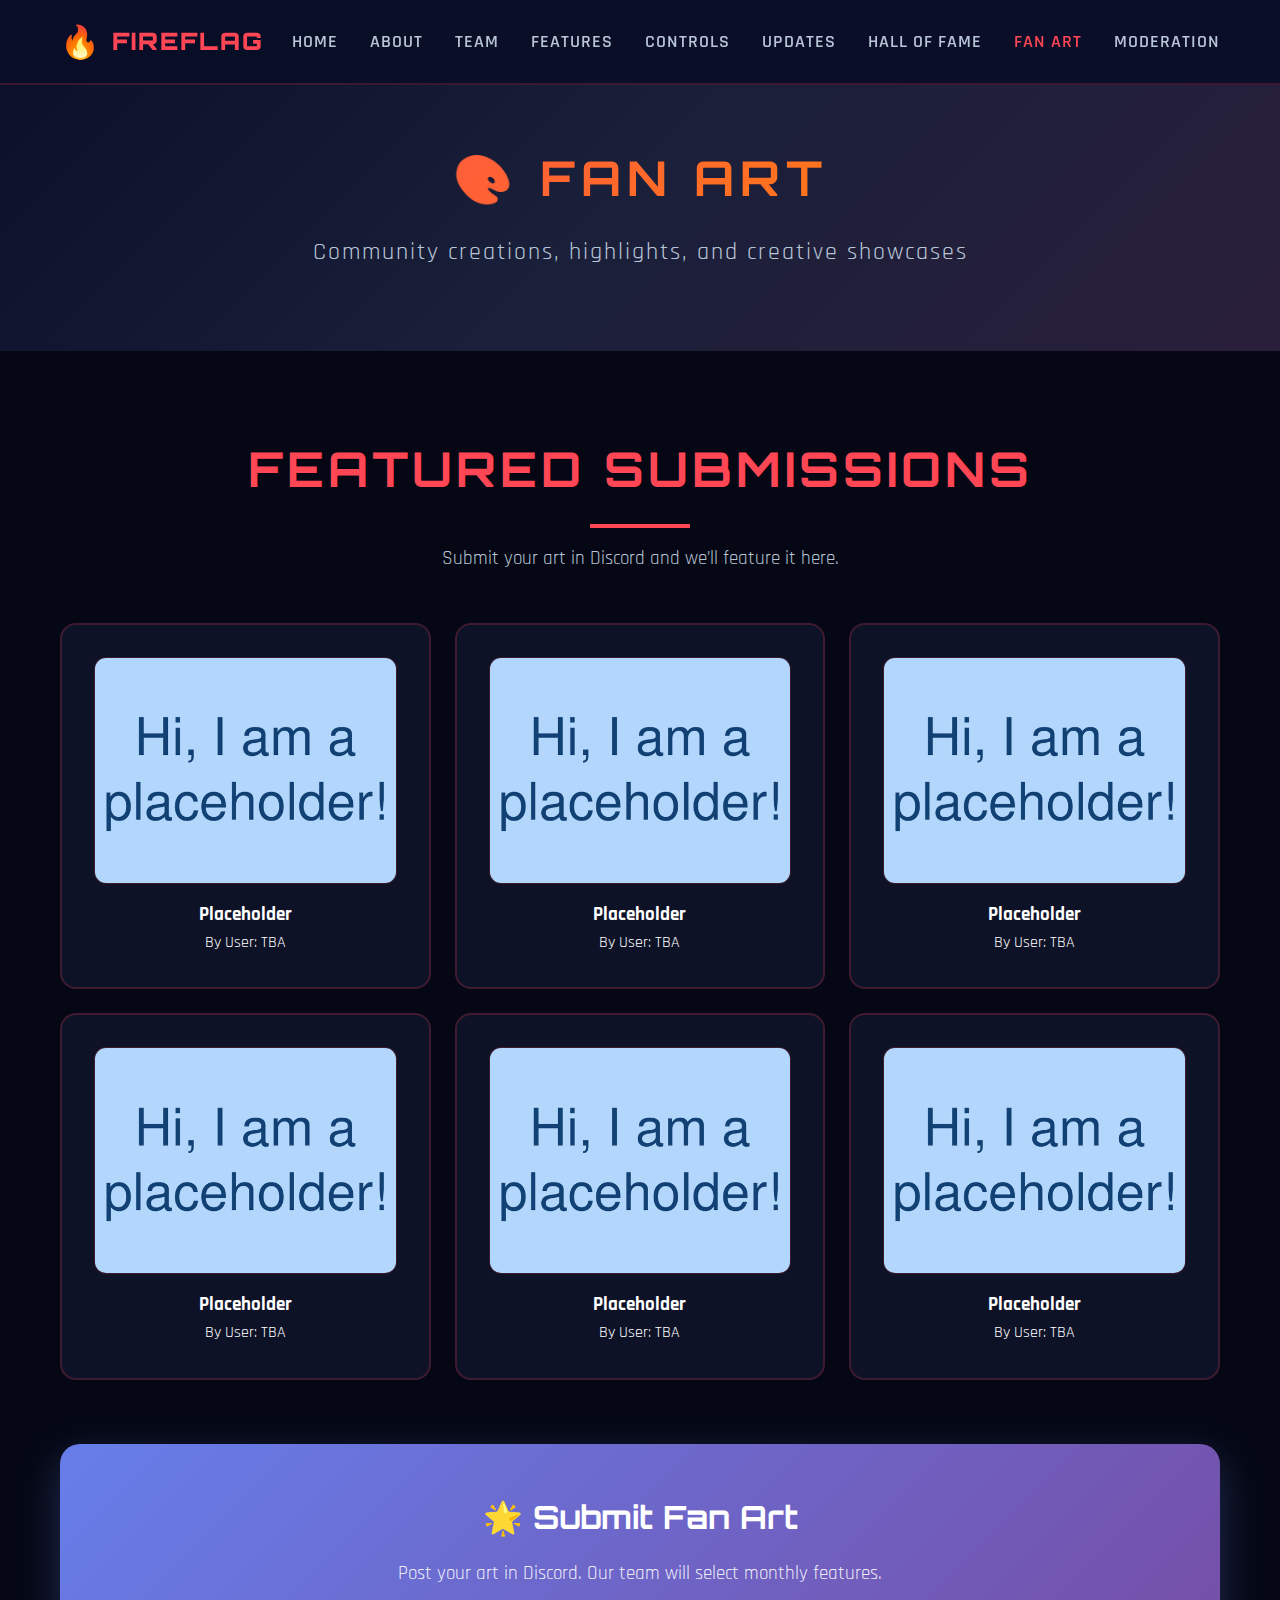
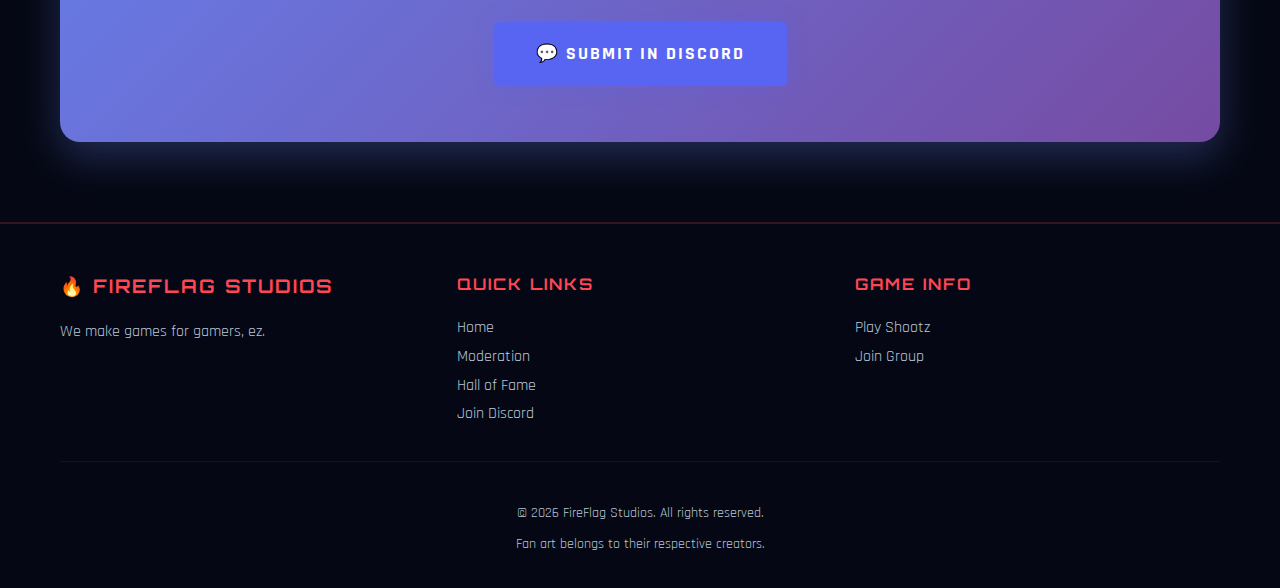
<file: fan-art.html>
<!DOCTYPE html>
<html lang="en">
<head>
    <meta charset="UTF-8">
    <meta name="viewport" content="width=device-width, initial-scale=1.0">
    <title>Fan Art | FireFlag Studios</title>
    <link rel="stylesheet" href="style.css">
    <link rel="preconnect" href="https://fonts.googleapis.com">
    <link rel="preconnect" href="https://fonts.gstatic.com" crossorigin>
    <link href="https://fonts.googleapis.com/css2?family=Orbitron:wght@400;700;900&family=Rajdhani:wght@300;500;700&display=swap" rel="stylesheet">
</head>
<body>
    <!-- Navigation -->
    <nav class="navbar">
        <div class="container">
            <div class="logo">
                <span class="logo-icon">🔥</span>
                <span class="logo-text">FireFlag</span>
            </div>
            <button class="mobile-menu-toggle" aria-label="Toggle menu">
                <span></span>
                <span></span>
                <span></span>
            </button>
            <ul class="nav-links">
                <li><a href="index.html">Home</a></li>
                <li><a href="index.html#about">About</a></li>
                <li><a href="index.html#team">Team</a></li>
                <li><a href="index.html#features">Features</a></li>
                <li><a href="index.html#controls">Controls</a></li>
                <li><a href="index.html#updates">Updates</a></li>
                <li><a href="hall-of-fame.html">Hall of Fame</a></li>
                <li><a href="fan-art.html" class="active">Fan Art</a></li>
                <li><a href="moderation.html">Moderation</a></li>
            </ul>
        </div>
    </nav>

    <!-- Fan Art Hero -->
    <section class="fanart-hero">
        <div class="container">
            <h1 class="page-title">🎨 FAN ART</h1>
            <p class="page-subtitle">Community creations, highlights, and creative showcases</p>
        </div>
    </section>

    <!-- Fan Art Gallery -->
    <section class="fanart-gallery">
        <div class="container">
            <h2 class="section-title">FEATURED SUBMISSIONS</h2>
            <p class="section-description">Submit your art in Discord and we’ll feature it here.</p>
            
            <div class="fanart-grid">
                <div class="fanart-card">
                    <div class="fanart-thumb" onclick="openImageModal(this.querySelector('img'))">
                        <img src="RESOURCES/placeholder.png" alt="Fan art placeholder">
                    </div>
                    <h3>Placeholder</h3>
                    <p>By User: TBA</p>
                </div>
                <div class="fanart-card">
                    <div class="fanart-thumb" onclick="openImageModal(this.querySelector('img'))">
                        <img src="RESOURCES/placeholder.png" alt="Fan art placeholder">
                    </div>
                    <h3>Placeholder</h3>
                    <p>By User: TBA</p>
                </div>
                <div class="fanart-card">
                    <div class="fanart-thumb" onclick="openImageModal(this.querySelector('img'))">
                        <img src="RESOURCES/placeholder.png" alt="Fan art placeholder">
                    </div>
                    <h3>Placeholder</h3>
                    <p>By User: TBA</p>
                </div>
                <div class="fanart-card">
                    <div class="fanart-thumb" onclick="openImageModal(this.querySelector('img'))">
                        <img src="RESOURCES/placeholder.png" alt="Fan art placeholder">
                    </div>
                    <h3>Placeholder</h3>
                    <p>By User: TBA</p>
                </div>
                <div class="fanart-card">
                    <div class="fanart-thumb" onclick="openImageModal(this.querySelector('img'))">
                        <img src="RESOURCES/placeholder.png" alt="Fan art placeholder">
                    </div>
                    <h3>Placeholder</h3>
                    <p>By User: TBA</p>
                </div>
                <div class="fanart-card">
                    <div class="fanart-thumb" onclick="openImageModal(this.querySelector('img'))">
                        <img src="RESOURCES/placeholder.png" alt="Fan art placeholder">
                    </div>
                    <h3>Placeholder</h3>
                    <p>By User: TBA</p>
                </div>
            </div>

            <div class="nomination-callout">
                <h3>🌟 Submit Fan Art</h3>
                <p>Post your art in Discord. Our team will select monthly features.</p>
                <a href="https://discord.gg/Wq3aJtN8th" class="btn btn-discord" target="_blank">
                    <span>💬 Submit in Discord</span>
                </a>
            </div>
        </div>
    </section>

    <!-- Image Modal -->
    <div id="imageModal" class="image-modal" onclick="closeImageModal()">
        <span class="modal-close">&times;</span>
        <img class="modal-content" id="modalImage">
    </div>

    <!-- Footer -->
    <footer class="footer">
        <div class="container">
            <div class="footer-content">
                <div class="footer-section">
                    <h3>🔥 FireFlag Studios</h3>
                    <p>We make games for gamers, ez.</p>
                </div>
                <div class="footer-section">
                    <h4>Quick Links</h4>
                    <ul>
                        <li><a href="index.html">Home</a></li>
                        <li><a href="moderation.html">Moderation</a></li>
                        <li><a href="hall-of-fame.html">Hall of Fame</a></li>
                        <li><a href="https://discord.gg/Wq3aJtN8th" target="_blank">Join Discord</a></li>
                    </ul>
                </div>
                <div class="footer-section">
                    <h4>Game Info</h4>
                    <ul>
                        <li><a href="https://www.roblox.com/games/18655823417/Shootz" target="_blank">Play Shootz</a></li>
                        <li><a href="https://www.roblox.com/communities/6595350/FireFlag" target="_blank">Join Group</a></li>
                    </ul>
                </div>
            </div>
            <div class="footer-bottom">
                <p>&copy; 2026 FireFlag Studios. All rights reserved.</p>
                <p>Fan art belongs to their respective creators.</p>
            </div>
        </div>
    </footer>

    <script src="script.js"></script>
</body>
</html>
</file>
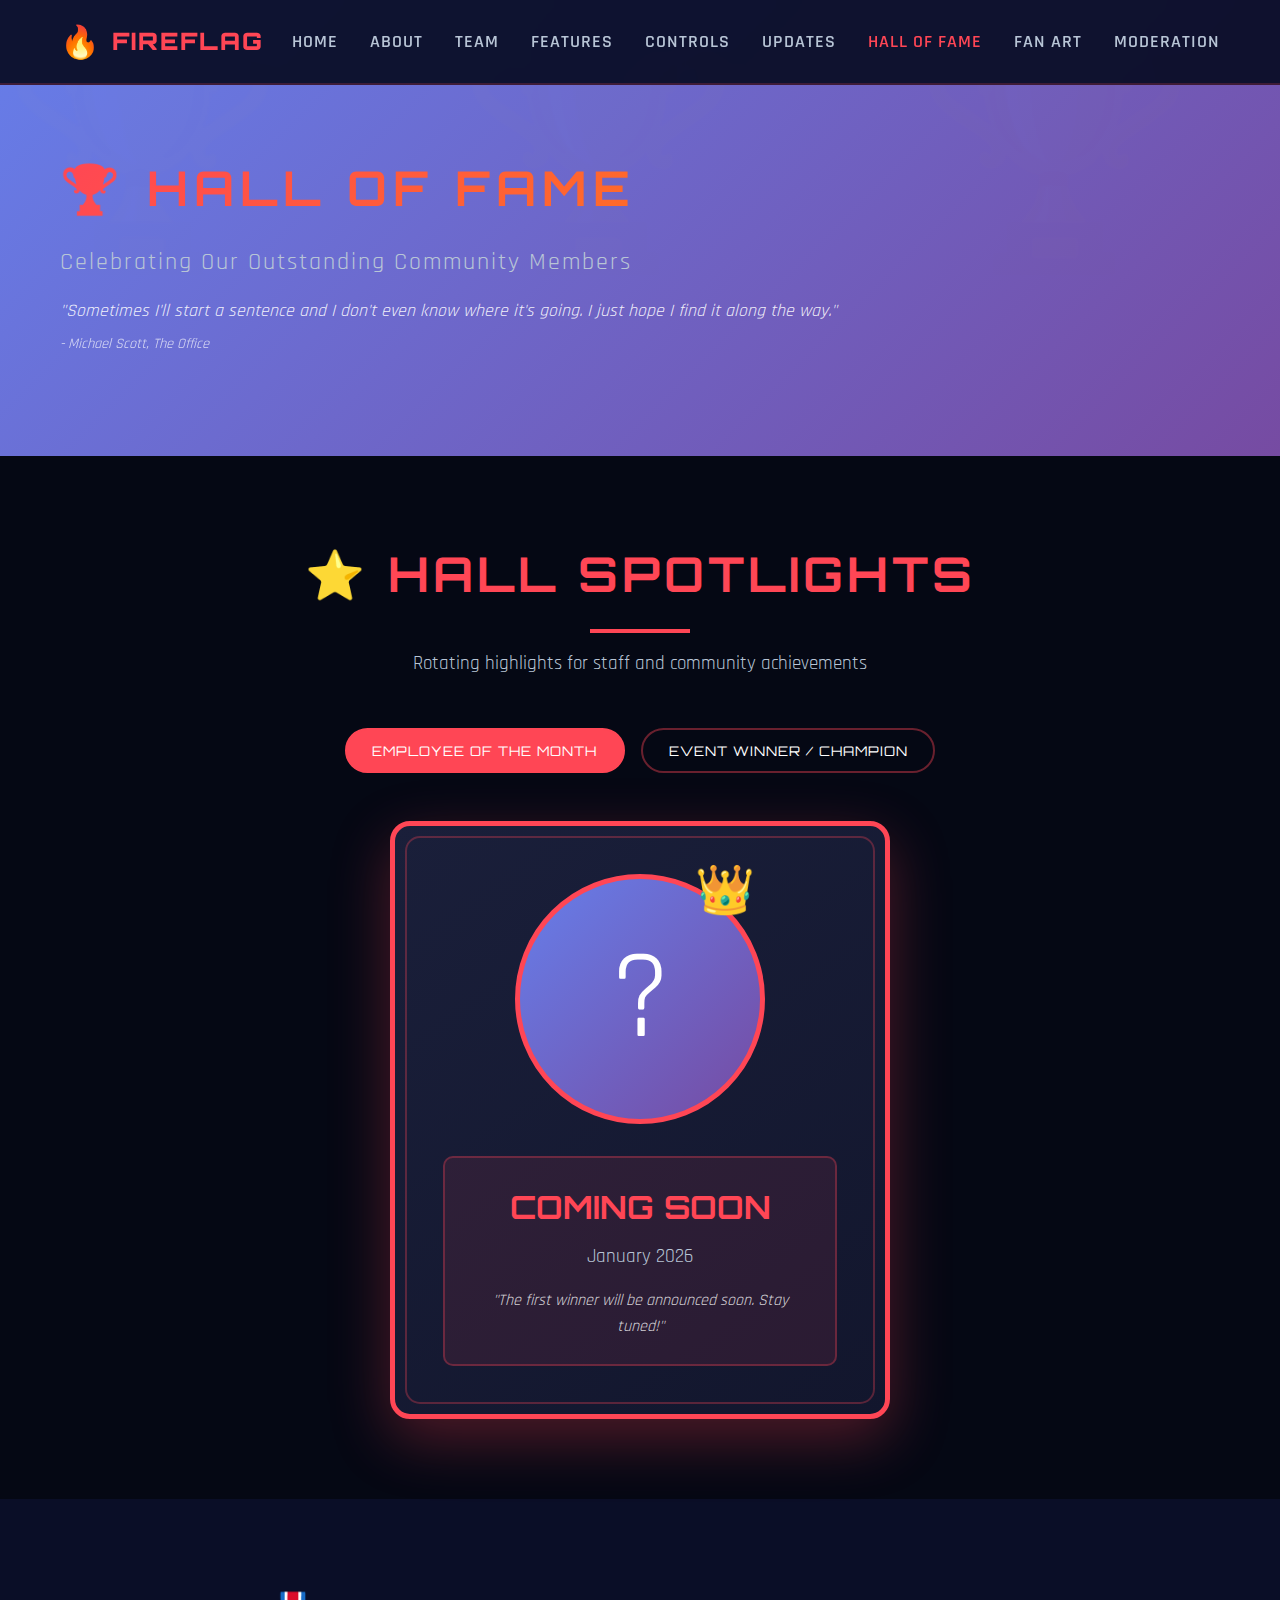
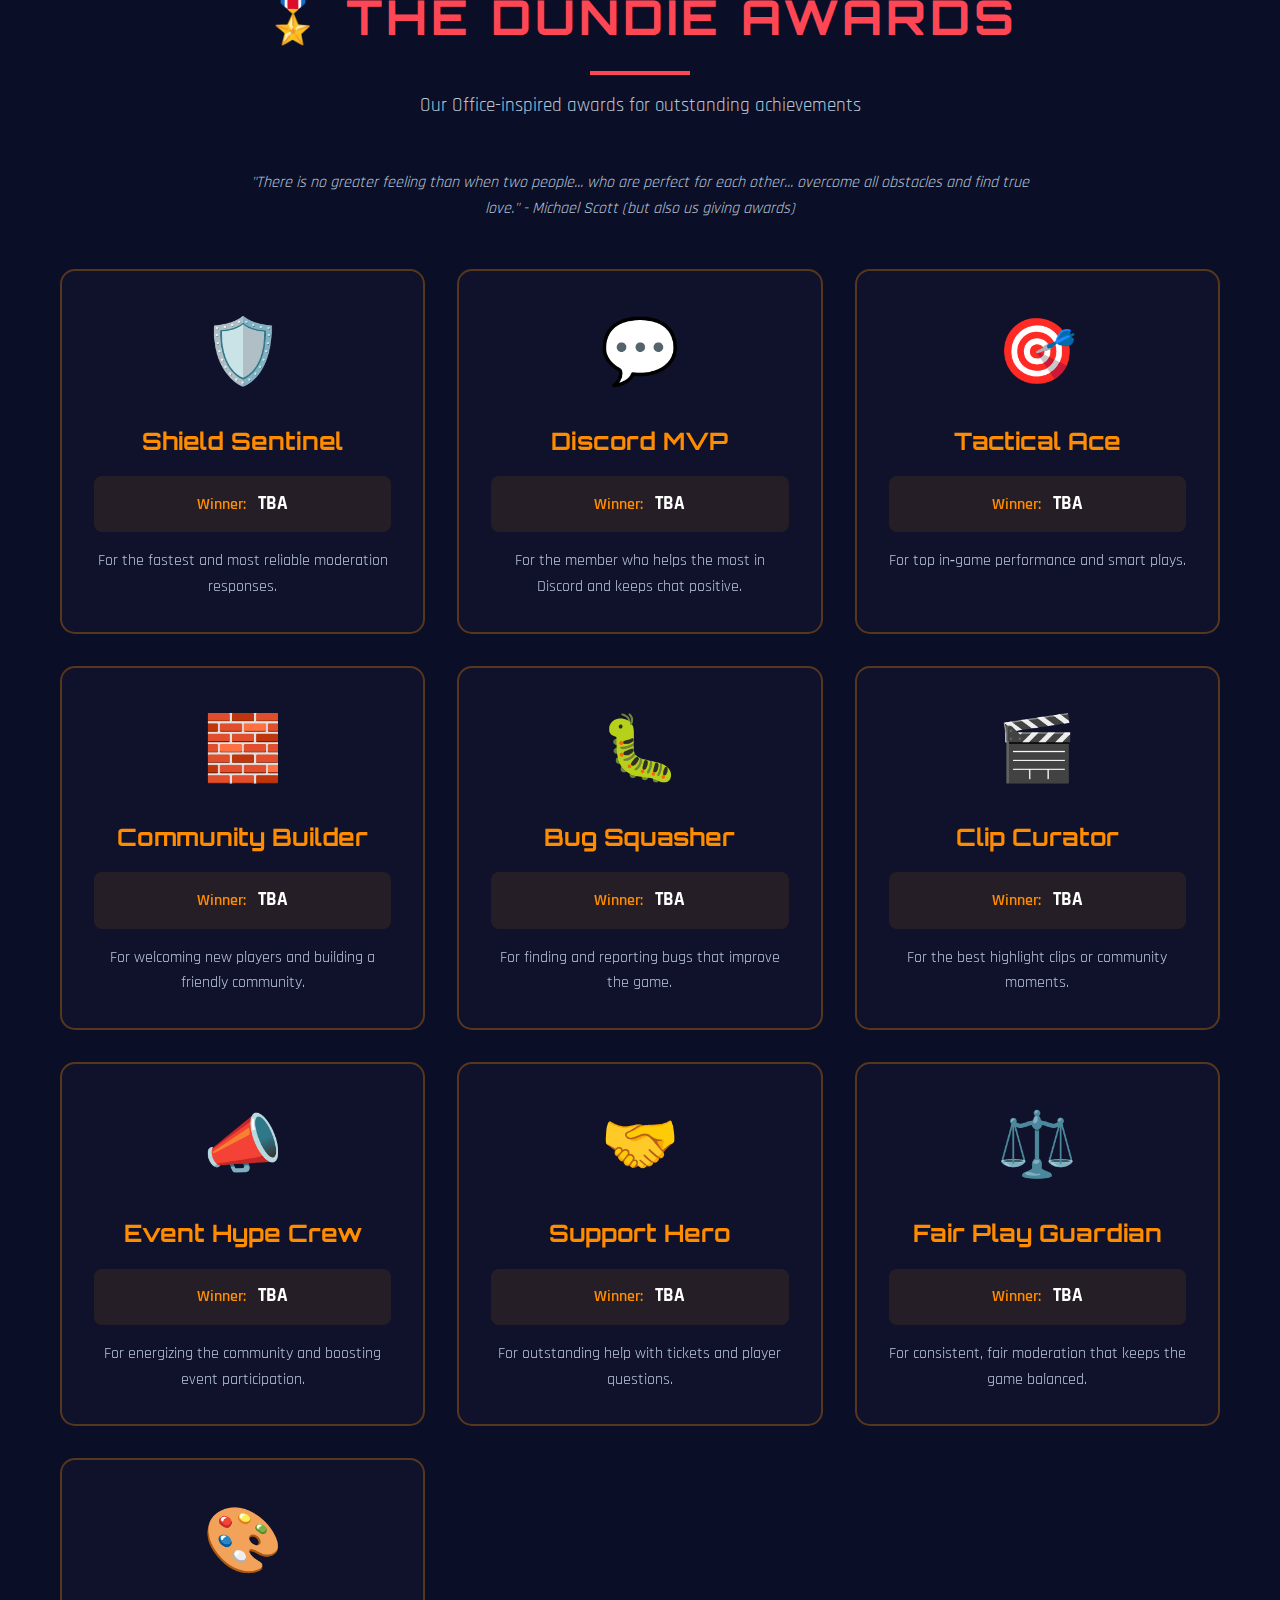
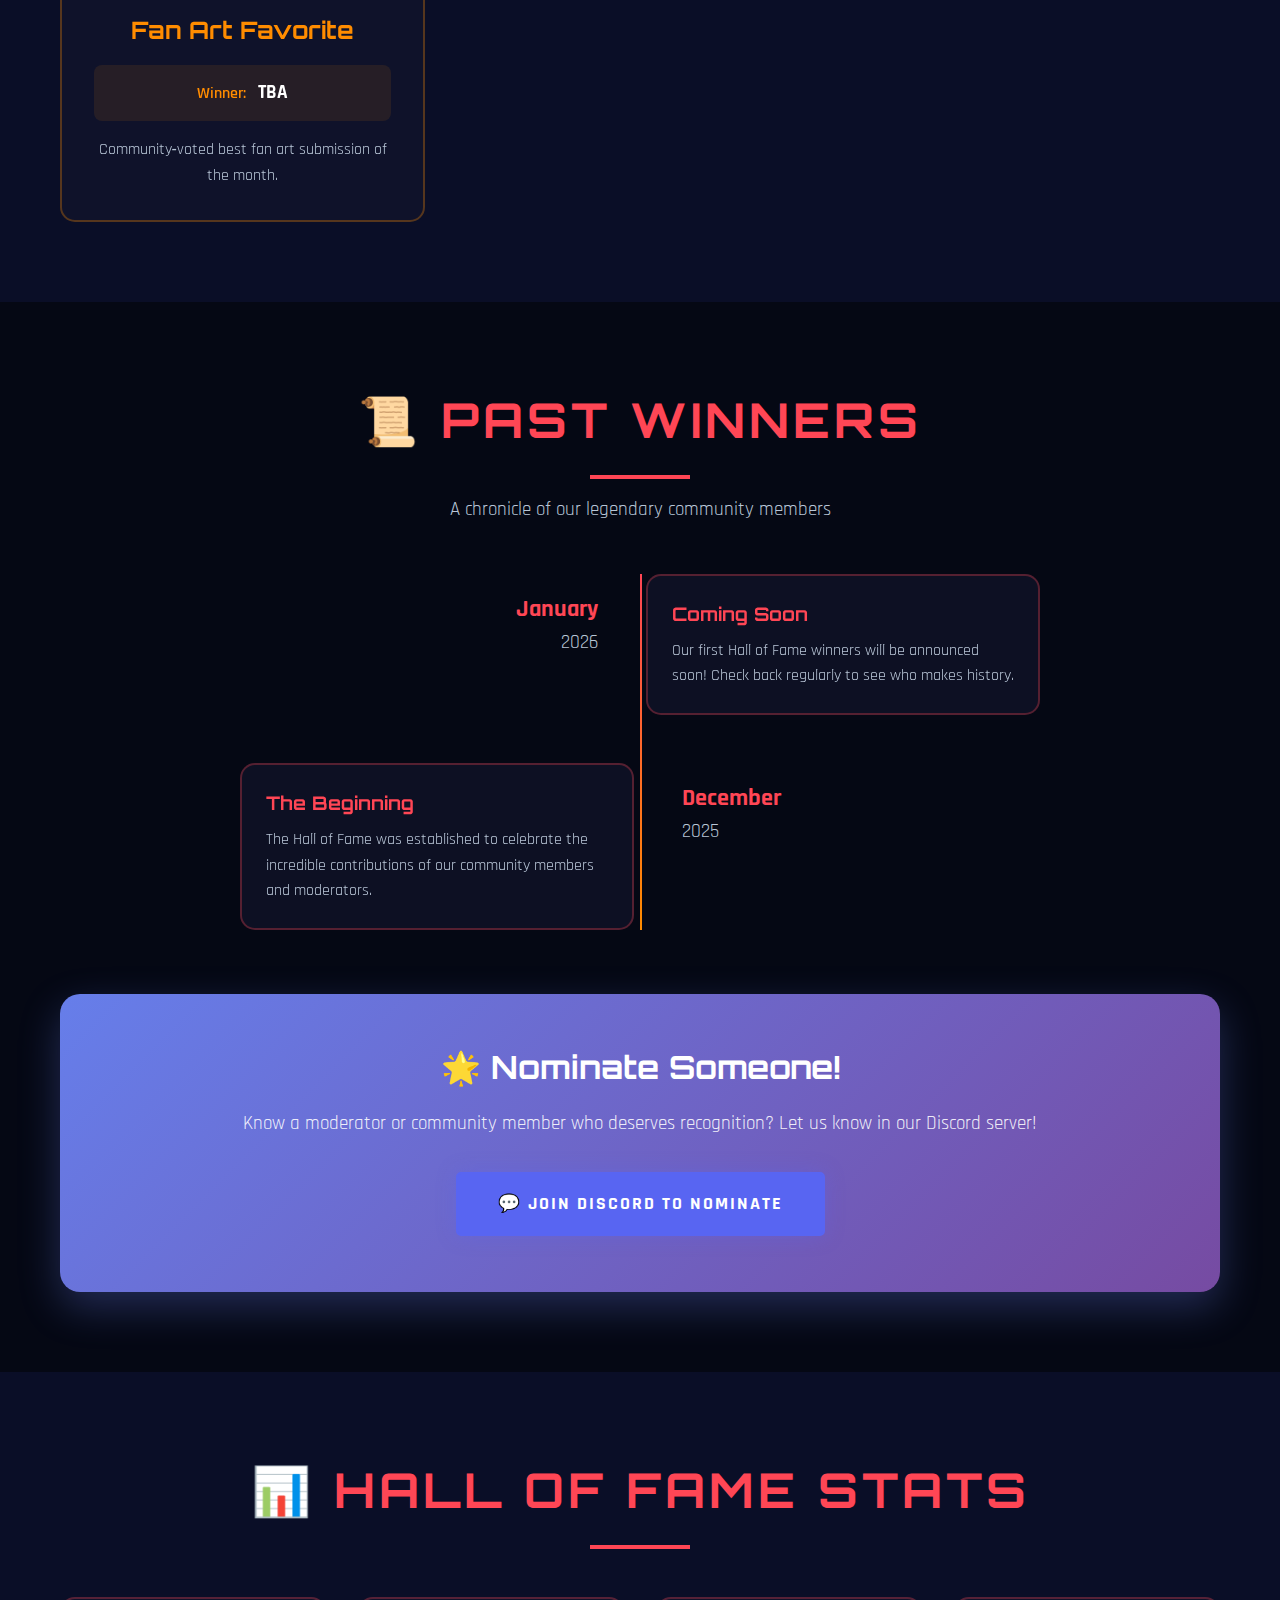
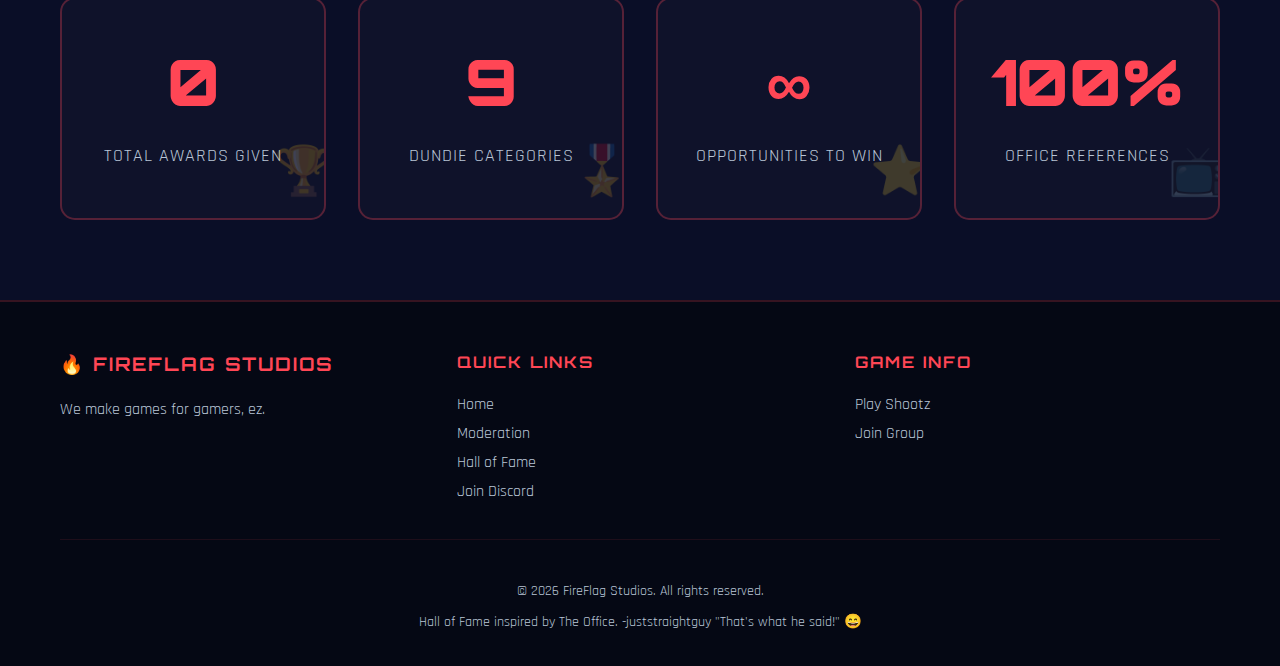
<file: hall-of-fame.html>
<!DOCTYPE html>
<html lang="en">
<head>
    <meta charset="UTF-8">
    <meta name="viewport" content="width=device-width, initial-scale=1.0">
    <title>Hall of Fame | FireFlag Studios</title>
    <link rel="stylesheet" href="style.css">
    <link rel="preconnect" href="https://fonts.googleapis.com">
    <link rel="preconnect" href="https://fonts.gstatic.com" crossorigin>
    <link href="https://fonts.googleapis.com/css2?family=Orbitron:wght@400;700;900&family=Rajdhani:wght@300;500;700&display=swap" rel="stylesheet">
</head>
<body>
    <!-- Navigation -->
    <nav class="navbar">
        <div class="container">
            <div class="logo">
                <span class="logo-icon">🔥</span>
                <span class="logo-text">FireFlag</span>
            </div>
            <button class="mobile-menu-toggle" aria-label="Toggle menu">
                <span></span>
                <span></span>
                <span></span>
            </button>
            <ul class="nav-links">
                <li><a href="index.html">Home</a></li>
                <li><a href="index.html#about">About</a></li>
                <li><a href="index.html#team">Team</a></li>
                <li><a href="index.html#features">Features</a></li>
                <li><a href="index.html#controls">Controls</a></li>
                <li><a href="index.html#updates">Updates</a></li>
                <li><a href="hall-of-fame.html" class="active">Hall of Fame</a></li>
                <li><a href="fan-art.html">Fan Art</a></li>
                <li><a href="moderation.html">Moderation</a></li>
            </ul>
        </div>
    </nav>

    <!-- Hall of Fame Hero -->
    <section class="hall-of-fame-hero">
        <div class="container">
            <h1 class="page-title">🏆 HALL OF FAME</h1>
            <p class="page-subtitle">Celebrating Our Outstanding Community Members</p>
            <p class="office-quote">"Sometimes I'll start a sentence and I don't even know where it's going. I just hope I find it along the way." <br><span>- Michael Scott, The Office</span></p>
        </div>
    </section>

    <!-- Employee of the Month -->
    <section class="employee-of-month">
        <div class="container">
            <h2 class="section-title">⭐ HALL SPOTLIGHTS</h2>
            <p class="section-description">Rotating highlights for staff and community achievements</p>

            <div class="hall-tabs" role="tablist" aria-label="Hall of Fame Spotlights">
                <button class="hall-tab active" role="tab" aria-selected="true" aria-controls="tab-employee" data-tab="tab-employee">Employee of the Month</button>
                <button class="hall-tab" role="tab" aria-selected="false" aria-controls="tab-champion" data-tab="tab-champion">Event Winner / Champion</button>
            </div>

            <div class="hall-tab-panels">
                <div id="tab-employee" class="hall-tab-panel active" role="tabpanel">
                    <div class="employee-showcase">
                        <div class="employee-frame">
                            <div class="frame-border"></div>
                            <div class="employee-photo">
                                <div class="photo-placeholder">
                                    <span class="photo-text">?</span>
                                </div>
                                <div class="crown-badge">👑</div>
                            </div>
                            <div class="employee-nameplate">
                                <h3 class="employee-name">COMING SOON</h3>
                                <p class="employee-title">January 2026</p>
                                <p class="employee-quote">"The first winner will be announced soon. Stay tuned!"</p>
                            </div>
                        </div>
                    </div>
                </div>

                <div id="tab-champion" class="hall-tab-panel" role="tabpanel">
                    <div class="employee-showcase">
                        <div class="employee-frame">
                            <div class="frame-border"></div>
                            <div class="employee-photo">
                                <div class="photo-placeholder">
                                    <span class="photo-text">🏆</span>
                                </div>
                                <div class="crown-badge">🎯</div>
                            </div>
                            <div class="employee-nameplate">
                                <h3 class="employee-name">EVENT CHAMPION</h3>
                                <p class="employee-title">Next Tournament</p>
                                <p class="employee-quote">"Winner announced after the next community event."</p>
                            </div>
                        </div>
                    </div>
                </div>

            </div>
        </div>
    </section>

    <!-- The Dundie Awards -->
    <section class="dundie-awards">
        <div class="container">
            <h2 class="section-title">🎖️ THE DUNDIE AWARDS</h2>
            <p class="section-description">Our Office-inspired awards for outstanding achievements</p>
            <p class="dundies-intro">"There is no greater feeling than when two people... who are perfect for each other... overcome all obstacles and find true love." - Michael Scott (but also us giving awards)</p>
            
            <div class="dundies-grid">
                <div class="dundie-award">
                    <div class="dundie-icon">🛡️</div>
                    <h3 class="dundie-name">Shield Sentinel</h3>
                    <div class="dundie-winner">
                        <span class="winner-label">Winner:</span>
                        <span class="winner-name">TBA</span>
                    </div>
                    <p class="dundie-description">For the fastest and most reliable moderation responses.</p>
                </div>

                <div class="dundie-award">
                    <div class="dundie-icon">💬</div>
                    <h3 class="dundie-name">Discord MVP</h3>
                    <div class="dundie-winner">
                        <span class="winner-label">Winner:</span>
                        <span class="winner-name">TBA</span>
                    </div>
                    <p class="dundie-description">For the member who helps the most in Discord and keeps chat positive.</p>
                </div>

                <div class="dundie-award">
                    <div class="dundie-icon">🎯</div>
                    <h3 class="dundie-name">Tactical Ace</h3>
                    <div class="dundie-winner">
                        <span class="winner-label">Winner:</span>
                        <span class="winner-name">TBA</span>
                    </div>
                    <p class="dundie-description">For top in‑game performance and smart plays.</p>
                </div>

                <div class="dundie-award">
                    <div class="dundie-icon">🧱</div>
                    <h3 class="dundie-name">Community Builder</h3>
                    <div class="dundie-winner">
                        <span class="winner-label">Winner:</span>
                        <span class="winner-name">TBA</span>
                    </div>
                    <p class="dundie-description">For welcoming new players and building a friendly community.</p>
                </div>

                <div class="dundie-award">
                    <div class="dundie-icon">🐛</div>
                    <h3 class="dundie-name">Bug Squasher</h3>
                    <div class="dundie-winner">
                        <span class="winner-label">Winner:</span>
                        <span class="winner-name">TBA</span>
                    </div>
                    <p class="dundie-description">For finding and reporting bugs that improve the game.</p>
                </div>

                <div class="dundie-award">
                    <div class="dundie-icon">🎬</div>
                    <h3 class="dundie-name">Clip Curator</h3>
                    <div class="dundie-winner">
                        <span class="winner-label">Winner:</span>
                        <span class="winner-name">TBA</span>
                    </div>
                    <p class="dundie-description">For the best highlight clips or community moments.</p>
                </div>

                <div class="dundie-award">
                    <div class="dundie-icon">📣</div>
                    <h3 class="dundie-name">Event Hype Crew</h3>
                    <div class="dundie-winner">
                        <span class="winner-label">Winner:</span>
                        <span class="winner-name">TBA</span>
                    </div>
                    <p class="dundie-description">For energizing the community and boosting event participation.</p>
                </div>

                <div class="dundie-award">
                    <div class="dundie-icon">🤝</div>
                    <h3 class="dundie-name">Support Hero</h3>
                    <div class="dundie-winner">
                        <span class="winner-label">Winner:</span>
                        <span class="winner-name">TBA</span>
                    </div>
                    <p class="dundie-description">For outstanding help with tickets and player questions.</p>
                </div>

                <div class="dundie-award">
                    <div class="dundie-icon">⚖️</div>
                    <h3 class="dundie-name">Fair Play Guardian</h3>
                    <div class="dundie-winner">
                        <span class="winner-label">Winner:</span>
                        <span class="winner-name">TBA</span>
                    </div>
                    <p class="dundie-description">For consistent, fair moderation that keeps the game balanced.</p>
                </div>

                <div class="dundie-award">
                    <div class="dundie-icon">🎨</div>
                    <h3 class="dundie-name">Fan Art Favorite</h3>
                    <div class="dundie-winner">
                        <span class="winner-label">Winner:</span>
                        <span class="winner-name">TBA</span>
                    </div>
                    <p class="dundie-description">Community‑voted best fan art submission of the month.</p>
                </div>
            </div>
        </div>
    </section>

    <!-- Past Winners -->
    <section class="past-winners">
        <div class="container">
            <h2 class="section-title">📜 PAST WINNERS</h2>
            <p class="section-description">A chronicle of our legendary community members</p>
            
            <div class="timeline">
                <div class="timeline-item">
                    <div class="timeline-date">
                        <span class="month">January</span>
                        <span class="year">2026</span>
                    </div>
                    <div class="timeline-content">
                        <h3>Coming Soon</h3>
                        <p>Our first Hall of Fame winners will be announced soon! Check back regularly to see who makes history.</p>
                    </div>
                </div>

                <div class="timeline-item">
                    <div class="timeline-date">
                        <span class="month">December</span>
                        <span class="year">2025</span>
                    </div>
                    <div class="timeline-content">
                        <h3>The Beginning</h3>
                        <p>The Hall of Fame was established to celebrate the incredible contributions of our community members and moderators.</p>
                    </div>
                </div>
            </div>

            <div class="nomination-callout">
                <h3>🌟 Nominate Someone!</h3>
                <p>Know a moderator or community member who deserves recognition? Let us know in our Discord server!</p>
                <a href="https://discord.gg/Wq3aJtN8th" class="btn btn-discord" target="_blank">
                    <span>💬 Join Discord to Nominate</span>
                </a>
            </div>
        </div>
    </section>

    <!-- Fun Stats -->
    <section class="fun-stats">
        <div class="container">
            <h2 class="section-title">📊 HALL OF FAME STATS</h2>
            <div class="stats-grid">
                <div class="stat-card">
                    <div class="stat-number">0</div>
                    <div class="stat-label">Total Awards Given</div>
                    <div class="stat-icon">🏆</div>
                </div>
                <div class="stat-card">
                    <div class="stat-number">9</div>
                    <div class="stat-label">Dundie Categories</div>
                    <div class="stat-icon">🎖️</div>
                </div>
                <div class="stat-card">
                    <div class="stat-number">∞</div>
                    <div class="stat-label">Opportunities to Win</div>
                    <div class="stat-icon">⭐</div>
                </div>
                <div class="stat-card">
                    <div class="stat-number">100%</div>
                    <div class="stat-label">Office References</div>
                    <div class="stat-icon">📺</div>
                </div>
            </div>
        </div>
    </section>


    <!-- Footer -->
    <footer class="footer">
        <div class="container">
            <div class="footer-content">
                <div class="footer-section">
                    <h3>🔥 FireFlag Studios</h3>
                    <p>We make games for gamers, ez.</p>
                </div>
                <div class="footer-section">
                    <h4>Quick Links</h4>
                    <ul>
                        <li><a href="index.html">Home</a></li>
                        <li><a href="moderation.html">Moderation</a></li>
                        <li><a href="hall-of-fame.html">Hall of Fame</a></li>
                        <li><a href="https://discord.gg/Wq3aJtN8th" target="_blank">Join Discord</a></li>
                    </ul>
                </div>
                <div class="footer-section">
                    <h4>Game Info</h4>
                    <ul>
                        <li><a href="https://www.roblox.com/games/18655823417/Shootz" target="_blank">Play Shootz</a></li>
                        <li><a href="https://www.roblox.com/communities/6595350/FireFlag" target="_blank">Join Group</a></li>
                    </ul>
                </div>
            </div>
            <div class="footer-bottom">
                <p>&copy; 2026 FireFlag Studios. All rights reserved.</p>
                <p>Hall of Fame inspired by The Office. -juststraightguy "That's what he said!" 😄</p>
            </div>
        </div>
    </footer>

    <script src="script.js"></script>
</body>
</html>
</file>
<file: style.css>
* {
    margin: 0;
    padding: 0;
    box-sizing: border-box;
}

:root {
    --primary-color: #ff4655;
    --secondary-color: #ff8c00;
    --dark-bg: #0a0e27;
    --darker-bg: #050814;
    --card-bg: #12162d;
    --text-primary: #ffffff;
    --text-secondary: #b8c5d6;
    --accent-glow: rgba(255, 70, 85, 0.3);
    --gradient-1: linear-gradient(135deg, #667eea 0%, #764ba2 100%);
    --gradient-2: linear-gradient(135deg, #f093fb 0%, #f5576c 100%);
}

body {
    font-family: 'Rajdhani', sans-serif;
    background-color: var(--dark-bg);
    color: var(--text-primary);
    line-height: 1.6;
    overflow-x: hidden;
}

.container {
    max-width: 1200px;
    margin: 0 auto;
    padding: 0 20px;
}

/* Navigation */
.navbar {
    position: fixed;
    top: 0;
    width: 100%;
    background: rgba(10, 14, 39, 0.95);
    backdrop-filter: blur(10px);
    z-index: 1000;
    padding: 1rem 0;
    border-bottom: 2px solid rgba(255, 70, 85, 0.2);
}

.navbar .container {
    display: flex;
    justify-content: space-between;
    align-items: center;
}

.logo {
    display: flex;
    align-items: center;
    gap: 10px;
    font-family: 'Orbitron', sans-serif;
    font-size: 1.5rem;
    font-weight: 900;
    color: var(--primary-color);
    text-transform: uppercase;
    letter-spacing: 2px;
}

.logo-icon {
    font-size: 2rem;
    animation: flicker 3s infinite;
}

@keyframes flicker {
    0%, 100% { opacity: 1; }
    50% { opacity: 0.8; }
}

.nav-links {
    display: flex;
    list-style: none;
    gap: 2rem;
    margin-left: auto;
}

.nav-links a {
    color: var(--text-secondary);
    text-decoration: none;
    font-weight: 600;
    font-size: 1.1rem;
    text-transform: uppercase;
    letter-spacing: 1px;
    transition: color 0.3s;
    position: relative;
}

.nav-links a::after {
    content: '';
    position: absolute;
    bottom: -5px;
    left: 0;
    width: 0;
    height: 2px;
    background: var(--primary-color);
    transition: width 0.3s;
}

.nav-links a:hover {
    color: var(--primary-color);
}

.nav-links a:hover::after {
    width: 100%;
}

/* Mobile Menu Toggle */
.mobile-menu-toggle {
    display: none;
    flex-direction: column;
    gap: 5px;
    background: none;
    border: none;
    cursor: pointer;
    padding: 5px;
    z-index: 1001;
}

.mobile-menu-toggle span {
    width: 25px;
    height: 3px;
    background: var(--primary-color);
    border-radius: 3px;
    transition: all 0.3s ease;
}

.mobile-menu-toggle.active span:nth-child(1) {
    transform: rotate(45deg) translate(8px, 8px);
}

.mobile-menu-toggle.active span:nth-child(2) {
    opacity: 0;
}

.mobile-menu-toggle.active span:nth-child(3) {
    transform: rotate(-45deg) translate(7px, -7px);
}

/* Hero Section */
.hero {
    position: relative;
    min-height: 110vh;
    height: auto;
    display: flex;
    align-items: center;
    justify-content: center;
    background: linear-gradient(135deg, #0a0e27 0%, #1a1f3a 50%, #2a1f3a 100%);
    overflow: hidden;
    padding-bottom: 16rem;
}

.hero::before {
    content: '';
    position: absolute;
    top: 0;
    left: 0;
    right: 0;
    bottom: 0;
    background: 
        radial-gradient(circle at 20% 50%, rgba(255, 70, 85, 0.1) 0%, transparent 50%),
        radial-gradient(circle at 80% 50%, rgba(255, 140, 0, 0.1) 0%, transparent 50%);
    animation: pulse 8s ease-in-out infinite;
}

@keyframes pulse {
    0%, 100% { opacity: 0.5; }
    50% { opacity: 1; }
}

.hero-content {
    text-align: center;
    z-index: 2;
    padding-top: 80px;
    padding-bottom: 100px;
}

.glitch {
    font-family: 'Orbitron', sans-serif;
    font-size: 6rem;
    font-weight: 900;
    color: var(--primary-color);
    text-transform: uppercase;
    letter-spacing: 8px;
    position: relative;
    text-shadow: 
        0 0 10px var(--accent-glow),
        0 0 20px var(--accent-glow),
        0 0 30px var(--accent-glow);
    animation: glitch 3s infinite;
}

@keyframes glitch {
    0%, 90%, 100% {
        transform: translate(0);
    }
    20%, 60% {
        transform: translate(-2px, 2px);
    }
    40%, 80% {
        transform: translate(2px, -2px);
    }
}

.hero-subtitle {
    font-size: 1.5rem;
    color: var(--text-secondary);
    margin: 1rem 0 2rem;
    font-weight: 300;
    letter-spacing: 2px;
}

.beta-tag {
    display: inline-block;
    font-family: 'Orbitron', sans-serif;
    font-size: 1.2rem;
    color: var(--secondary-color);
    border: 2px solid var(--secondary-color);
    padding: 0.5rem 2rem;
    margin-bottom: 2rem;
    letter-spacing: 4px;
    animation: blink 2s infinite;
}

@keyframes blink {
    0%, 50%, 100% { opacity: 1; }
    25%, 75% { opacity: 0.5; }
}

.hero-buttons {
    display: flex;
    gap: 1.5rem;
    justify-content: center;
    flex-wrap: wrap;
}

.btn {
    display: inline-block;
    padding: 1rem 2.5rem;
    text-decoration: none;
    font-weight: 700;
    font-size: 1.1rem;
    text-transform: uppercase;
    letter-spacing: 2px;
    border-radius: 5px;
    transition: all 0.3s;
    position: relative;
    overflow: hidden;
}

.btn::before {
    content: '';
    position: absolute;
    top: 0;
    left: -100%;
    width: 100%;
    height: 100%;
    background: linear-gradient(90deg, transparent, rgba(255, 255, 255, 0.3), transparent);
    transition: left 0.5s;
}

.btn:hover::before {
    left: 100%;
}

.btn-primary {
    background: var(--primary-color);
    color: var(--text-primary);
    border: 2px solid var(--primary-color);
    box-shadow: 0 0 20px var(--accent-glow);
}

.btn-primary:hover {
    background: transparent;
    transform: translateY(-3px);
    box-shadow: 0 5px 30px var(--accent-glow);
}

.btn-secondary {
    background: transparent;
    color: var(--text-primary);
    border: 2px solid var(--text-secondary);
}

.btn-secondary:hover {
    border-color: var(--secondary-color);
    color: var(--secondary-color);
    transform: translateY(-3px);
    box-shadow: 0 5px 20px rgba(255, 140, 0, 0.3);
}

.btn-discord {
    background: #5865F2;
    color: var(--text-primary);
    border: 2px solid #5865F2;
    box-shadow: 0 0 20px rgba(88, 101, 242, 0.3);
}

.btn-discord:hover {
    background: #4752C4;
    border-color: #4752C4;
    transform: translateY(-3px);
    box-shadow: 0 5px 30px rgba(88, 101, 242, 0.5);
}

.btn-large {
    padding: 1.2rem 3rem;
    font-size: 1.2rem;
}

.scroll-indicator {
    position: absolute;
    bottom: 100px;
    left: 50%;
    transform: translateX(-50%);
    text-align: center;
    color: var(--text-secondary);
    font-size: 0.9rem;
    letter-spacing: 2px;
    z-index: 10;
}

.arrow-down {
    width: 0;
    height: 0;
    border-left: 12px solid transparent;
    border-right: 12px solid transparent;
    border-top: 18px solid var(--primary-color);
    margin: 10px auto;
    animation: bounce 2s infinite;
}

@keyframes bounce {
    0%, 20%, 50%, 80%, 100% { transform: translateY(0); }
    40% { transform: translateY(-10px); }
    60% { transform: translateY(-5px); }
}

/* Section Styles */
section {
    padding: 5rem 0;
}

.section-title {
    font-family: 'Orbitron', sans-serif;
    font-size: 3rem;
    text-align: center;
    margin-bottom: 3rem;
    color: var(--primary-color);
    text-transform: uppercase;
    letter-spacing: 4px;
    position: relative;
}

.section-title::after {
    content: '';
    display: block;
    width: 100px;
    height: 4px;
    background: var(--primary-color);
    margin: 1rem auto;
}

/* About Section */
.about {
    background: var(--darker-bg);
    padding-top: 8rem;
}

.about-content {
    display: grid;
    grid-template-columns: 1fr 1fr;
    gap: 3rem;
    align-items: start;
}

.about-text p {
    font-size: 1.2rem;
    color: var(--text-secondary);
    margin-bottom: 1.5rem;
    line-height: 1.8;
}

.about-text strong {
    color: var(--primary-color);
}

.promo-code {
    background: var(--card-bg);
    border: 2px solid var(--primary-color);
    border-radius: 10px;
    padding: 1.5rem;
    margin-top: 2rem;
    text-align: center;
}

.code-label {
    display: block;
    font-size: 1rem;
    color: var(--text-secondary);
    margin-bottom: 0.5rem;
}

.code-value {
    display: block;
    font-family: 'Orbitron', sans-serif;
    font-size: 2rem;
    color: var(--primary-color);
    font-weight: 900;
    letter-spacing: 3px;
    margin: 0.5rem 0;
}

.code-reward {
    display: block;
    font-size: 1rem;
    color: var(--text-secondary);
}

.about-stats-grid {
    display: grid;
    gap: 1.5rem;
}

.stat-box {
    background: var(--card-bg);
    border: 2px solid rgba(255, 70, 85, 0.2);
    border-radius: 10px;
    padding: 2rem;
    text-align: center;
    transition: all 0.3s;
}

.stat-box:hover {
    border-color: var(--primary-color);
    transform: translateY(-5px);
    box-shadow: 0 10px 30px var(--accent-glow);
}

.stat-icon {
    font-size: 3rem;
    margin-bottom: 1rem;
}

.stat-number {
    font-family: 'Orbitron', sans-serif;
    font-size: 2.5rem;
    font-weight: 900;
    color: var(--primary-color);
    margin-bottom: 0.5rem;
}

.stat-label {
    color: var(--text-secondary);
    font-size: 1.1rem;
    text-transform: uppercase;
    letter-spacing: 1px;
}

/* Features Section */
.features-grid {
    display: grid;
    grid-template-columns: repeat(auto-fit, minmax(300px, 1fr));
    gap: 2rem;
}

.feature-card {
    background: var(--card-bg);
    border: 2px solid rgba(255, 70, 85, 0.1);
    border-radius: 15px;
    padding: 2.5rem;
    text-align: center;
    transition: all 0.3s;
}

.feature-card:hover {
    border-color: var(--primary-color);
    transform: translateY(-10px);
    box-shadow: 0 15px 40px var(--accent-glow);
}

.feature-icon {
    font-size: 4rem;
    margin-bottom: 1.5rem;
}

.feature-card h3 {
    font-family: 'Orbitron', sans-serif;
    font-size: 1.5rem;
    color: var(--primary-color);
    margin-bottom: 1rem;
    text-transform: uppercase;
    letter-spacing: 2px;
}

.feature-card p {
    color: var(--text-secondary);
    font-size: 1.1rem;
    line-height: 1.6;
}

/* Controls Section */
.controls {
    background: var(--darker-bg);
    position: relative;
}

.controls-panel {
    background: rgba(18, 22, 45, 0.85);
    border: 2px solid rgba(255, 70, 85, 0.25);
    border-radius: 18px;
    padding: 1.5rem;
    margin-bottom: 3rem;
    box-shadow: 0 18px 40px rgba(0, 0, 0, 0.35);
}

.controls-row-group {
    display: grid;
    grid-template-columns: repeat(4, minmax(200px, 1fr));
    gap: 0.75rem;
}

.controls-row-bottom {
    display: flex;
    justify-content: center;
    gap: 0.75rem;
    flex-wrap: wrap;
    margin-top: 0.75rem;
}

.controls-row-bottom .control-row {
    max-width: 260px;
    width: 100%;
}

.control-row {
    display: grid;
    grid-template-columns: 64px 1fr;
    align-items: center;
    gap: 1rem;
    padding: 0.75rem 1rem;
    border-radius: 12px;
    background: rgba(12, 16, 32, 0.6);
    border: 1px solid rgba(255, 70, 85, 0.18);
}

.control-row:hover {
    border-color: rgba(255, 70, 85, 0.45);
    box-shadow: 0 10px 20px rgba(255, 70, 85, 0.18);
}

.keycap {
    font-family: 'Orbitron', sans-serif;
    font-size: 1.35rem;
    font-weight: 900;
    color: var(--primary-color);
    background: linear-gradient(180deg, rgba(255, 70, 85, 0.22), rgba(255, 70, 85, 0.05));
    width: 54px;
    height: 44px;
    display: flex;
    align-items: center;
    justify-content: center;
    border: 2px solid rgba(255, 70, 85, 0.6);
    border-radius: 10px;
    box-shadow: inset 0 2px 0 rgba(255, 255, 255, 0.08), 0 6px 14px rgba(0, 0, 0, 0.35);
}

.action {
    font-size: 1.1rem;
    color: var(--text-secondary);
    text-transform: uppercase;
    letter-spacing: 1px;
    font-weight: 700;
    text-align: left;
}

.team-commands {
    background: var(--card-bg);
    border: 2px solid rgba(255, 70, 85, 0.2);
    border-radius: 15px;
    padding: 2.5rem;
    margin-top: 2rem;
}

.team-commands h3 {
    font-family: 'Orbitron', sans-serif;
    font-size: 2rem;
    color: var(--primary-color);
    margin-bottom: 2rem;
    text-align: center;
    text-transform: uppercase;
    letter-spacing: 2px;
}

.commands-list {
    display: grid;
    gap: 1.5rem;
}

.command {
    background: rgba(255, 70, 85, 0.05);
    border: 1px solid rgba(255, 70, 85, 0.2);
    border-radius: 10px;
    padding: 1.5rem;
    display: flex;
    justify-content: space-between;
    align-items: center;
    flex-wrap: wrap;
    gap: 1rem;
}

.command code {
    font-family: 'Orbitron', monospace;
    font-size: 1.1rem;
    color: var(--primary-color);
    background: rgba(0, 0, 0, 0.3);
    padding: 0.5rem 1rem;
    border-radius: 5px;
}

.command span {
    color: var(--text-secondary);
    font-size: 1rem;
}

/* Updates Section */
.updates-container {
    display: grid;
    gap: 2rem;
}

.update-card {
    background: var(--card-bg);
    border: 2px solid rgba(255, 70, 85, 0.2);
    border-radius: 15px;
    padding: 2.5rem;
    transition: all 0.3s;
}

.update-card:hover {
    border-color: var(--primary-color);
    transform: translateY(-5px);
    box-shadow: 0 10px 30px var(--accent-glow);
}

.update-header {
    display: flex;
    justify-content: space-between;
    align-items: center;
    flex-wrap: wrap;
    gap: 1rem;
    margin-bottom: 1.5rem;
    padding-bottom: 1.5rem;
    border-bottom: 2px solid rgba(255, 70, 85, 0.2);
}

.update-header h3 {
    font-family: 'Orbitron', sans-serif;
    font-size: 1.8rem;
    color: var(--primary-color);
    text-transform: uppercase;
    letter-spacing: 2px;
}

.update-date {
    color: var(--text-secondary);
    font-size: 1rem;
    font-weight: 600;
}

.update-content p {
    color: var(--text-secondary);
    font-size: 1.1rem;
    line-height: 1.8;
    margin-bottom: 1rem;
}

.update-author {
    margin-top: 1.5rem;
    color: var(--secondary-color);
    font-style: italic;
    font-size: 1.1rem;
}

/* Badges Section */
.badges {
    background: var(--darker-bg);
}

.badges-grid {
    display: grid;
    grid-template-columns: repeat(auto-fit, minmax(300px, 1fr));
    gap: 2rem;
}

.badge-card {
    background: var(--card-bg);
    border: 2px solid rgba(255, 70, 85, 0.2);
    border-radius: 15px;
    padding: 2.5rem;
    text-align: center;
    transition: all 0.3s;
}

.badge-card:hover {
    border-color: var(--primary-color);
    transform: translateY(-10px) scale(1.02);
    box-shadow: 0 15px 40px var(--accent-glow);
}

.badge-icon {
    font-size: 5rem;
    margin-bottom: 1.5rem;
}

.badge-card h3 {
    font-family: 'Orbitron', sans-serif;
    font-size: 1.8rem;
    color: var(--primary-color);
    margin-bottom: 1rem;
    text-transform: uppercase;
    letter-spacing: 2px;
}

.badge-card p {
    color: var(--text-secondary);
    font-size: 1rem;
    line-height: 1.6;
    margin-bottom: 1.5rem;
}

.badge-rarity {
    display: inline-block;
    padding: 0.5rem 1.5rem;
    border-radius: 20px;
    font-weight: 700;
    font-size: 0.9rem;
    text-transform: uppercase;
    letter-spacing: 1px;
    margin-bottom: 1rem;
}

.badge-rarity.freebie {
    background: rgba(46, 213, 115, 0.2);
    color: #2ed573;
    border: 2px solid #2ed573;
}

.badge-rarity.impossible {
    background: rgba(255, 71, 87, 0.2);
    color: #ff4757;
    border: 2px solid #ff4757;
}

.badge-stats {
    color: var(--text-secondary);
    font-size: 0.95rem;
}

/* Team Section */
.team {
    background: var(--darker-bg);
    padding: 5rem 0;
}

.team-subtitle {
    text-align: center;
    color: var(--text-secondary);
    font-size: 1.3rem;
    margin-top: -2rem;
    margin-bottom: 3rem;
}

.team-category {
    margin-bottom: 4rem;
}

.category-title {
    font-family: 'Orbitron', sans-serif;
    font-size: 1.8rem;
    color: var(--secondary-color);
    text-align: center;
    margin-bottom: 2rem;
    text-transform: uppercase;
    letter-spacing: 3px;
}

.team-grid {
    display: grid;
    grid-template-columns: repeat(auto-fit, minmax(280px, 1fr));
    gap: 2rem;
    max-width: 900px;
    margin: 0 auto;
}

.team-grid-single {
    grid-template-columns: 1fr;
    max-width: 400px;
}

.team-grid-three {
    grid-template-columns: repeat(auto-fit, minmax(280px, 1fr));
    max-width: 100%;
}

.team-card {
    background: var(--card-bg);
    border: 2px solid rgba(255, 70, 85, 0.2);
    border-radius: 15px;
    padding: 2.5rem;
    text-align: center;
    transition: all 0.3s;
    position: relative;
}

.team-card:hover {
    border-color: var(--primary-color);
    transform: translateY(-10px);
    box-shadow: 0 15px 40px var(--accent-glow);
}

.team-card.placeholder-card {
    border-style: dashed;
    opacity: 0.7;
}

.team-avatar {
    position: relative;
    display: inline-block;
    margin-bottom: 1.5rem;
}

.avatar-placeholder {
    width: 120px;
    height: 120px;
    border-radius: 50%;
    background: linear-gradient(135deg, var(--primary-color) 0%, var(--secondary-color) 100%);
    display: flex;
    align-items: center;
    justify-content: center;
    font-family: 'Orbitron', sans-serif;
    font-size: 3rem;
    font-weight: 900;
    color: white;
    border: 4px solid var(--card-bg);
    box-shadow: 0 0 20px var(--accent-glow);
}

.avatar-image {
    width: 120px;
    height: 120px;
    border-radius: 50%;
    object-fit: cover;
    border: 4px solid var(--card-bg);
    box-shadow: 0 0 20px var(--accent-glow);
    background: var(--card-bg);
}

.role-badge {
    position: absolute;
    bottom: -10px;
    left: 50%;
    transform: translateX(-50%);
    padding: 0.4rem 1rem;
    border-radius: 20px;
    font-family: 'Orbitron', sans-serif;
    font-size: 0.75rem;
    font-weight: 700;
    text-transform: uppercase;
    letter-spacing: 1px;
    white-space: nowrap;
    border: 2px solid;
}

.role-badge.owner {
    background: rgba(255, 215, 0, 0.2);
    color: #ffd700;
    border-color: #ffd700;
}

.role-badge.co-owner {
    background: rgba(255, 140, 0, 0.2);
    color: var(--secondary-color);
    border-color: var(--secondary-color);
}

.role-badge.dev {
    background: rgba(102, 126, 234, 0.2);
    color: #667eea;
    border-color: #667eea;
}

.role-badge.manager {
    background: rgba(255, 70, 85, 0.2);
    color: var(--primary-color);
    border-color: var(--primary-color);
}

.role-badge.admin {
    background: rgba(255, 71, 87, 0.2);
    color: #ff4757;
    border-color: #ff4757;
}

.role-badge.senior-mod {
    background: rgba(46, 213, 115, 0.2);
    color: #2ed573;
    border-color: #2ed573;
}

.role-badge.moderator {
    background: rgba(88, 101, 242, 0.2);
    color: #5865F2;
    border-color: #5865F2;
}

.team-name {
    font-family: 'Orbitron', sans-serif;
    font-size: clamp(1.1rem, 2.2vw, 1.5rem);
    color: var(--primary-color);
    margin-bottom: 0.5rem;
    text-transform: uppercase;
    letter-spacing: 1px;
    overflow-wrap: anywhere;
    word-break: break-all;
    hyphens: auto;
    line-height: 1.2;
}

.team-role {
    color: var(--text-secondary);
    font-size: 1.1rem;
    margin-bottom: 1rem;
}

.team-aka {
    color: var(--secondary-color);
    font-size: 0.95rem;
    font-style: normal;
    margin-bottom: 1rem;
}

.profile-btn {
    display: inline-block;
    margin-top: 1rem;
    padding: 0.7rem 1.5rem;
    background: transparent;
    color: var(--primary-color);
    border: 2px solid var(--primary-color);
    border-radius: 5px;
    text-decoration: none;
    font-weight: 700;
    text-transform: uppercase;
    letter-spacing: 1px;
    transition: all 0.3s;
    font-size: 0.9rem;
}

.profile-btn:hover {
    background: var(--primary-color);
    color: white;
    transform: translateY(-2px);
    box-shadow: 0 5px 20px var(--accent-glow);
}

.profile-btn.disabled {
    border-color: var(--text-secondary);
    color: var(--text-secondary);
    cursor: not-allowed;
    opacity: 0.5;
}

.team-note {
    text-align: center;
    color: var(--text-secondary);
    font-size: 1.1rem;
    margin-top: 2rem;
    padding: 1.5rem;
    background: rgba(255, 70, 85, 0.05);
    border-radius: 10px;
}

.team-note a {
    color: var(--primary-color);
    text-decoration: none;
    font-weight: 700;
}

.team-note a:hover {
    text-decoration: underline;
}

/* Moderation Page Styles */
.moderation-hero {
    padding: 150px 0 80px;
    background: linear-gradient(135deg, #0a0e27 0%, #1a1f3a 50%, #2a1f3a 100%);
    text-align: center;
}

.moderation-team-section {
    background: var(--darker-bg);
    padding: 5rem 0;
}

.category-title {
    font-family: 'Orbitron', sans-serif;
    font-size: 1.8rem;
    color: var(--secondary-color);
    text-align: center;
    margin-bottom: 2rem;
    margin-top: 3rem;
    text-transform: uppercase;
    letter-spacing: 3px;
}

.category-title:first-of-type {
    margin-top: 0;
}

.team-description {
    color: var(--text-secondary);
    font-size: 0.95rem;
    line-height: 1.6;
    margin-top: 1rem;
}

.team-cta {
    text-align: center;
    background: rgba(46, 213, 115, 0.1);
    border: 2px solid #2ed573;
    border-radius: 15px;
    padding: 2rem;
    margin-top: 3rem;
}

.team-cta p {
    color: var(--text-secondary);
    font-size: 1.2rem;
    margin: 0;
}

.page-title {
    font-family: 'Orbitron', sans-serif;
    font-size: 4rem;
    color: var(--primary-color);
    margin-bottom: 1rem;
    text-transform: uppercase;
    letter-spacing: 6px;
}

.page-subtitle {
    font-size: 1.5rem;
    color: var(--text-secondary);
    letter-spacing: 2px;
}

.rules-section,
.reporting-section,
.penalties-section,
.appeals-section,
.join-team-section,
.policy-section {
    padding: 5rem 0;
}

.rules-section {
    background: var(--darker-bg);
}

.policy-section {
    background: linear-gradient(180deg, var(--darker-bg) 0%, var(--dark-bg) 100%);
    border-top: 3px solid var(--primary-color);
    border-bottom: 3px solid var(--primary-color);
}

.penalties-section {
    background: var(--darker-bg);
}

.section-description {
    text-align: center;
    color: var(--text-secondary);
    font-size: 1.2rem;
    margin-top: -2rem;
    margin-bottom: 3rem;
}

.rules-grid {
    display: grid;
    grid-template-columns: repeat(auto-fit, minmax(300px, 1fr));
    gap: 2rem;
}

.rule-card {
    background: var(--card-bg);
    border: 2px solid rgba(255, 70, 85, 0.2);
    border-radius: 15px;
    padding: 2rem;
    transition: all 0.3s;
}

.rule-card:hover {
    border-color: var(--primary-color);
    transform: translateY(-5px);
    box-shadow: 0 10px 30px var(--accent-glow);
}

.rule-number {
    display: inline-block;
    width: 50px;
    height: 50px;
    background: var(--primary-color);
    color: white;
    border-radius: 50%;
    font-family: 'Orbitron', sans-serif;
    font-size: 1.8rem;
    font-weight: 900;
    display: flex;
    align-items: center;
    justify-content: center;
    margin-bottom: 1rem;
}

.rule-card h3 {
    font-family: 'Orbitron', sans-serif;
    font-size: 1.4rem;
    color: var(--primary-color);
    margin-bottom: 1rem;
    text-transform: uppercase;
    letter-spacing: 1px;
}

.rule-card p {
    color: var(--text-secondary);
    line-height: 1.8;
    margin-bottom: 1rem;
}

.severity {
    display: inline-block;
    padding: 0.5rem 1rem;
    border-radius: 5px;
    font-weight: 700;
    font-size: 0.85rem;
    text-transform: uppercase;
    letter-spacing: 1px;
}

.severity.high {
    background: rgba(255, 71, 87, 0.2);
    color: #ff4757;
    border: 2px solid #ff4757;
}

.severity.medium {
    background: rgba(255, 140, 0, 0.2);
    color: var(--secondary-color);
    border: 2px solid var(--secondary-color);
}

.severity.low {
    background: rgba(255, 215, 0, 0.2);
    color: #ffd700;
    border: 2px solid #ffd700;
}

/* Policy Section */
.policy-grid {
    display: grid;
    grid-template-columns: repeat(auto-fit, minmax(350px, 1fr));
    gap: 2.5rem;
    margin-top: 3rem;
}

.policy-card {
    background: var(--card-bg);
    border: 2px solid rgba(255, 70, 85, 0.2);
    border-radius: 15px;
    padding: 2.5rem;
    transition: all 0.3s;
}

.policy-card.highlight-card {
    border-color: rgba(102, 126, 234, 0.5);
    background: linear-gradient(135deg, rgba(102, 126, 234, 0.05) 0%, rgba(118, 75, 162, 0.05) 100%);
}

.policy-card.alert-card {
    border-color: var(--primary-color);
    background: linear-gradient(135deg, rgba(255, 70, 85, 0.08) 0%, rgba(255, 140, 0, 0.08) 100%);
    box-shadow: 0 0 30px rgba(255, 70, 85, 0.2);
}

.policy-card:hover {
    transform: translateY(-8px);
    box-shadow: 0 15px 40px rgba(255, 70, 85, 0.3);
}

.policy-card.highlight-card:hover {
    box-shadow: 0 15px 40px rgba(102, 126, 234, 0.3);
    border-color: rgba(102, 126, 234, 0.8);
}

.policy-icon {
    font-size: 3.5rem;
    margin-bottom: 1.5rem;
    text-align: center;
    filter: drop-shadow(0 0 10px rgba(255, 70, 85, 0.5));
}

.policy-card h3 {
    font-family: 'Orbitron', sans-serif;
    font-size: 1.6rem;
    color: var(--primary-color);
    margin-bottom: 1rem;
    text-transform: uppercase;
    letter-spacing: 2px;
    text-align: center;
}

.policy-card.highlight-card h3 {
    color: #667eea;
}

.policy-intro {
    color: var(--text-primary);
    font-size: 1.1rem;
    line-height: 1.8;
    margin-bottom: 1.5rem;
    text-align: center;
}

.policy-list {
    list-style: none;
    padding: 0;
}

.policy-list li {
    color: var(--text-secondary);
    font-size: 1.05rem;
    line-height: 1.8;
    padding: 0.8rem 0;
    padding-left: 2rem;
    position: relative;
}

.policy-list li::before {
    content: '▸';
    position: absolute;
    left: 0;
    color: var(--primary-color);
    font-weight: 900;
    font-size: 1.3rem;
}

.policy-card.highlight-card .policy-list li::before {
    color: #667eea;
}

.reporting-content {
    display: grid;
    grid-template-columns: repeat(auto-fit, minmax(300px, 1fr));
    gap: 2rem;
    margin-bottom: 2rem;
}

.reporting-card {
    background: var(--card-bg);
    border: 2px solid rgba(255, 70, 85, 0.2);
    border-radius: 15px;
    padding: 2.5rem;
    transition: all 0.3s;
}

.reporting-card:hover {
    border-color: var(--primary-color);
    transform: translateY(-5px);
}

.reporting-icon {
    font-size: 4rem;
    text-align: center;
    margin-bottom: 1.5rem;
}

.reporting-card h3 {
    font-family: 'Orbitron', sans-serif;
    font-size: 1.5rem;
    color: var(--primary-color);
    margin-bottom: 1rem;
    text-transform: uppercase;
}

.reporting-card p {
    color: var(--text-secondary);
    margin-bottom: 1rem;
    line-height: 1.6;
}

.reporting-card ul {
    list-style: none;
    padding-left: 0;
}

.reporting-card ul li {
    color: var(--text-secondary);
    padding: 0.5rem 0;
    padding-left: 1.5rem;
    position: relative;
}

.reporting-card ul li::before {
    content: '→';
    position: absolute;
    left: 0;
    color: var(--primary-color);
}

.reporting-note {
    background: rgba(255, 140, 0, 0.1);
    border: 2px solid var(--secondary-color);
    border-radius: 10px;
    padding: 1.5rem;
    color: var(--text-secondary);
    line-height: 1.8;
}

.reporting-note strong {
    color: var(--secondary-color);
}

.penalties-timeline {
    display: flex;
    justify-content: space-between;
    align-items: center;
    flex-wrap: wrap;
    gap: 1rem;
    margin-bottom: 2rem;
}

.penalty-step {
    background: var(--card-bg);
    border: 2px solid rgba(255, 70, 85, 0.2);
    border-radius: 15px;
    padding: 2rem 1.5rem;
    text-align: center;
    flex: 1;
    min-width: 180px;
    transition: all 0.3s;
}

.penalty-step:hover {
    border-color: var(--primary-color);
    transform: scale(1.05);
}

.penalty-step.severity-low {
    border-color: rgba(255, 215, 0, 0.3);
}

.penalty-step.severity-low:hover {
    border-color: #ffd700;
    box-shadow: 0 0 20px rgba(255, 215, 0, 0.3);
}

.penalty-step.severity-medium {
    border-color: rgba(255, 140, 0, 0.3);
}

.penalty-step.severity-medium:hover {
    border-color: var(--secondary-color);
    box-shadow: 0 0 20px rgba(255, 140, 0, 0.3);
}

.penalty-step.severity-high {
    border-color: rgba(255, 70, 85, 0.3);
}

.penalty-step.severity-high:hover {
    border-color: var(--primary-color);
    box-shadow: 0 0 20px var(--accent-glow);
}

.penalty-step.severity-critical {
    border-color: rgba(139, 0, 0, 0.5);
    background: linear-gradient(135deg, rgba(139, 0, 0, 0.1) 0%, rgba(255, 70, 85, 0.1) 100%);
}

.penalty-step.severity-critical:hover {
    border-color: #8b0000;
    box-shadow: 0 0 30px rgba(139, 0, 0, 0.5);
}

.step-icon {
    font-size: 3rem;
    margin-bottom: 1rem;
}

.penalty-step h3 {
    font-family: 'Orbitron', sans-serif;
    font-size: 1.1rem;
    color: var(--primary-color);
    margin-bottom: 0.5rem;
    text-transform: uppercase;
}

.penalty-step p {
    color: var(--text-secondary);
    font-weight: 700;
    margin-bottom: 0.5rem;
}

.step-description {
    font-size: 0.85rem;
    color: var(--text-secondary);
    display: block;
}

.penalty-arrow {
    font-size: 2rem;
    color: var(--primary-color);
}

.penalty-note {
    background: rgba(255, 70, 85, 0.1);
    border: 2px solid var(--primary-color);
    border-radius: 10px;
    padding: 1.5rem;
    color: var(--text-secondary);
    line-height: 1.8;
}

.penalty-note.alert-style {
    background: linear-gradient(135deg, rgba(255, 70, 85, 0.15) 0%, rgba(255, 140, 0, 0.15) 100%);
    border: 3px solid var(--primary-color);
    box-shadow: 0 0 20px rgba(255, 70, 85, 0.2);
    font-size: 1.05rem;
}

.penalty-note strong {
    color: var(--primary-color);
    font-size: 1.1rem;
}

.appeals-content {
    display: grid;
    grid-template-columns: 1fr 1fr;
    gap: 3rem;
}

.appeals-info h3,
.appeals-guidelines h3 {
    font-family: 'Orbitron', sans-serif;
    font-size: 1.8rem;
    color: var(--primary-color);
    margin-bottom: 1.5rem;
    text-transform: uppercase;
}

.appeals-info p {
    color: var(--text-secondary);
    line-height: 1.8;
    margin-bottom: 2rem;
}

.appeals-steps {
    display: grid;
    gap: 1.5rem;
}

.appeal-step {
    display: flex;
    gap: 1.5rem;
    background: var(--card-bg);
    border: 2px solid rgba(255, 70, 85, 0.2);
    border-radius: 10px;
    padding: 1.5rem;
    transition: all 0.3s;
}

.appeal-step:hover {
    border-color: var(--primary-color);
}

.step-num {
    flex-shrink: 0;
    width: 50px;
    height: 50px;
    background: var(--primary-color);
    color: white;
    border-radius: 50%;
    display: flex;
    align-items: center;
    justify-content: center;
    font-family: 'Orbitron', sans-serif;
    font-size: 1.5rem;
    font-weight: 900;
}

.appeal-step h4 {
    color: var(--primary-color);
    margin-bottom: 0.5rem;
    font-size: 1.2rem;
}

.appeal-step p {
    color: var(--text-secondary);
    font-size: 0.95rem;
    line-height: 1.6;
}

.guideline-box {
    border: 2px solid;
    border-radius: 10px;
    padding: 1.5rem;
    margin-bottom: 1.5rem;
}

.guideline-box.success {
    background: rgba(46, 213, 115, 0.05);
    border-color: #2ed573;
}

.guideline-box.danger {
    background: rgba(255, 71, 87, 0.05);
    border-color: #ff4757;
}

.guideline-box h4 {
    font-family: 'Orbitron', sans-serif;
    font-size: 1.3rem;
    margin-bottom: 1rem;
}

.guideline-box.success h4 {
    color: #2ed573;
}

.guideline-box.danger h4 {
    color: #ff4757;
}

.guideline-box ul {
    list-style: none;
    padding-left: 0;
}

.guideline-box ul li {
    color: var(--text-secondary);
    padding: 0.5rem 0;
    line-height: 1.6;
}

.join-content {
    display: grid;
    grid-template-columns: 1fr 1fr;
    gap: 2rem;
    margin-bottom: 3rem;
}

.join-card {
    background: var(--card-bg);
    border: 2px solid rgba(255, 70, 85, 0.2);
    border-radius: 15px;
    padding: 2.5rem;
}

.join-card h3 {
    font-family: 'Orbitron', sans-serif;
    font-size: 1.6rem;
    color: var(--primary-color);
    margin-bottom: 1.5rem;
    text-transform: uppercase;
}

.join-card ul {
    list-style: none;
    padding-left: 0;
}

.join-card ul li {
    color: var(--text-secondary);
    padding: 0.8rem 0;
    font-size: 1.1rem;
    line-height: 1.6;
}

.join-cta {
    text-align: center;
    background: rgba(255, 70, 85, 0.1);
    border: 2px solid var(--primary-color);
    border-radius: 15px;
    padding: 2.5rem;
}

.join-cta p {
    color: var(--text-secondary);
    font-size: 1.2rem;
    margin: 1rem 0;
}

.status-badge {
    display: inline-block;
    padding: 0.5rem 1.5rem;
    background: rgba(255, 70, 85, 0.15);
    color: #ff4655;
    border: 2px solid #ff4655;
    border-radius: 20px;
    font-family: 'Orbitron', sans-serif;
    font-weight: 700;
    text-transform: uppercase;
    letter-spacing: 2px;
}

.join-cta a {
    color: var(--primary-color);
    text-decoration: none;
    font-weight: 700;
}

.join-cta a:hover {
    text-decoration: underline;
}

.nav-links a.active {
    color: var(--primary-color);
}

/* CTA Section */
.cta {
    background: linear-gradient(135deg, rgba(255, 70, 85, 0.1) 0%, rgba(255, 140, 0, 0.1) 100%);
    text-align: center;
    padding: 5rem 0;
}

.cta h2 {
    font-family: 'Orbitron', sans-serif;
    font-size: 3.5rem;
    color: var(--primary-color);
    margin-bottom: 1rem;
    text-transform: uppercase;
    letter-spacing: 4px;
}

.cta p {
    font-size: 1.5rem;
    color: var(--text-secondary);
    margin-bottom: 2rem;
}

.cta-buttons {
    display: flex;
    gap: 1.5rem;
    justify-content: center;
    flex-wrap: wrap;
}

/* Footer */
.footer {
    background: var(--darker-bg);
    border-top: 2px solid rgba(255, 70, 85, 0.2);
    padding: 3rem 0 1.5rem;
}

.footer-content {
    display: grid;
    grid-template-columns: repeat(auto-fit, minmax(250px, 1fr));
    gap: 2rem;
    margin-bottom: 2rem;
}

.footer-section h3,
.footer-section h4 {
    font-family: 'Orbitron', sans-serif;
    color: var(--primary-color);
    margin-bottom: 1rem;
    text-transform: uppercase;
    letter-spacing: 2px;
}

.footer-section p,
.footer-section ul li {
    color: var(--text-secondary);
    line-height: 1.8;
}

.footer-section ul {
    list-style: none;
}

.footer-section a {
    color: var(--text-secondary);
    text-decoration: none;
    transition: color 0.3s;
}

.footer-section a:hover {
    color: var(--primary-color);
}

.footer-bottom {
    text-align: center;
    padding-top: 2rem;
    border-top: 1px solid rgba(255, 70, 85, 0.1);
    color: var(--text-secondary);
    font-size: 0.9rem;
}

.footer-bottom p {
    margin: 0.5rem 0;
}

/* Responsive Design */
@media (max-width: 768px) {
    .mobile-menu-toggle {
        display: flex;
    }

    .nav-links {
        display: none;
        position: fixed;
        top: 70px;
        left: 0;
        right: 0;
        background: rgba(10, 14, 39, 0.98);
        backdrop-filter: blur(10px);
        flex-direction: column;
        padding: 2rem;
        gap: 0;
        border-top: 2px solid rgba(255, 70, 85, 0.3);
        box-shadow: 0 10px 30px rgba(0, 0, 0, 0.5);
    }

    .nav-links.active {
        display: flex;
    }

    .nav-links li {
        margin: 0;
        padding: 0;
        border-bottom: 1px solid rgba(255, 70, 85, 0.1);
    }

    .nav-links a {
        display: block;
        padding: 1rem 0;
        font-size: 1.2rem;
    }
    
    .glitch {
        font-size: 3rem;
        letter-spacing: 3px;
    }
    
    .hero-subtitle {
        font-size: 1.2rem;
    }
    
    .section-title,
    .page-title {
        font-size: 2rem;
    }
    
    .about-content,
    .appeals-content,
    .join-content {
        grid-template-columns: 1fr;
    }
    
    .features-grid,
    .badges-grid,
    .team-grid {
        grid-template-columns: 1fr;
    }

    .controls-row-top {
        grid-template-columns: repeat(2, 1fr);
    }
    
    .cta h2 {
        font-size: 2rem;
    }
    
    .cta p {
        font-size: 1.2rem;
    }
    
    .penalties-timeline {
        flex-direction: column;
    }
    
    .penalty-arrow {
        transform: rotate(90deg);
    }
    
    .reporting-content,
    .rules-grid {
        grid-template-columns: 1fr;
    }
}

@media (max-width: 480px) {
    .hero-buttons,
    .cta-buttons {
        flex-direction: column;
        width: 100%;
    }
    
    .btn,
    .btn-large {
        width: 100%;
    }
    
    .controls-row-top {
        grid-template-columns: 1fr;
    }
}

/* Fan Art Page */
.fanart-hero {
    padding: 140px 0 80px;
    background: linear-gradient(135deg, #0a0e27 0%, #1a1f3a 50%, #2a1f3a 100%);
    text-align: center;
}

.fanart-gallery {
    padding: 80px 0;
    background: var(--darker-bg);
}

.fanart-grid {
    display: grid;
    grid-template-columns: repeat(3, 1fr);
    gap: 1.5rem;
    margin-top: 2rem;
}

.fanart-card {
    background: rgba(18, 22, 45, 0.75);
    border: 2px solid rgba(255, 70, 85, 0.2);
    border-radius: 16px;
    padding: 2rem;
    text-align: center;
    transition: all 0.3s ease;
}

.fanart-card:hover {
    border-color: var(--primary-color);
    transform: translateY(-6px);
    box-shadow: 0 16px 40px rgba(255, 70, 85, 0.25);
}

.fanart-thumb {
    margin-bottom: 1rem;
    border-radius: 12px;
    overflow: hidden;
    border: 1px solid rgba(255, 70, 85, 0.2);
    background: rgba(12, 16, 32, 0.6);
    aspect-ratio: 4/3;
}

.fanart-thumb img {
    width: 100%;
    height: 100%;
    object-fit: cover;
    display: block;
}

/* Discord Widget Styles */
.discord-widget {
    margin-top: 2rem;
    background: rgba(88, 101, 242, 0.1);
    border: 2px solid rgba(88, 101, 242, 0.3);
    border-radius: 15px;
    padding: 1.5rem;
    text-align: center;
    backdrop-filter: blur(10px);
}

.widget-loading {
    color: #b8c5d6;
    font-size: 1rem;
}

.widget-content {
    display: flex;
    align-items: center;
    justify-content: center;
    gap: 1.5rem;
}

.widget-icon {
    font-size: 2.5rem;
}

.widget-info h3 {
    font-family: 'Orbitron', sans-serif;
    color: #5865f2;
    font-size: 1.5rem;
    margin-bottom: 0.5rem;
}

.widget-stats {
    display: flex;
    gap: 2rem;
    margin-top: 0.5rem;
}

.stat-item {
    display: flex;
    align-items: center;
    gap: 0.5rem;
    color: #b8c5d6;
}

.stat-item strong {
    color: #ffffff;
    font-size: 1.2rem;
}

/* Report Page Styles */
.report-section {
    padding: 150px 0 80px;
    min-height: 100vh;
}

.report-header {
    text-align: center;
    margin-bottom: 3rem;
}

.page-title {
    font-family: 'Orbitron', sans-serif;
    font-size: 3rem;
    background: linear-gradient(135deg, #ff4655, #ff8c00);
    -webkit-background-clip: text;
    -webkit-text-fill-color: transparent;
    background-clip: text;
    margin-bottom: 1rem;
}

.subtitle {
    color: #b8c5d6;
    font-size: 1.2rem;
}

.report-form-container {
    background: rgba(18, 22, 45, 0.6);
    border: 2px solid rgba(255, 70, 85, 0.2);
    border-radius: 20px;
    padding: 2.5rem;
    margin-bottom: 3rem;
    backdrop-filter: blur(10px);
}

.report-form {
    max-width: 800px;
    margin: 0 auto;
}

.form-group {
    margin-bottom: 1.5rem;
}

.form-group label {
    display: block;
    color: #ffffff;
    font-weight: 600;
    margin-bottom: 0.5rem;
    font-size: 1.1rem;
}

.form-group input,
.form-group select,
.form-group textarea {
    width: 100%;
    padding: 0.8rem 1rem;
    background: rgba(10, 14, 39, 0.8);
    border: 2px solid rgba(255, 70, 85, 0.3);
    border-radius: 10px;
    color: #ffffff;
    font-family: 'Rajdhani', sans-serif;
    font-size: 1rem;
    transition: all 0.3s ease;
}

.form-group input:focus,
.form-group select:focus,
.form-group textarea:focus {
    outline: none;
    border-color: #ff4655;
    box-shadow: 0 0 15px rgba(255, 70, 85, 0.3);
}

.form-group textarea {
    resize: vertical;
    min-height: 150px;
}

.form-group small {
    display: block;
    color: #b8c5d6;
    margin-top: 0.3rem;
    font-size: 0.9rem;
}

.form-actions {
    display: flex;
    gap: 1rem;
    margin-top: 2rem;
}

.btn-submit,
.btn-reset {
    flex: 1;
    padding: 1rem 2rem;
    border: none;
    border-radius: 10px;
    font-family: 'Orbitron', sans-serif;
    font-size: 1.1rem;
    font-weight: 600;
    cursor: pointer;
    transition: all 0.3s ease;
    text-transform: uppercase;
}

.btn-submit {
    background: linear-gradient(135deg, #ff4655, #ff8c00);
    color: white;
}

.btn-submit:hover:not(:disabled) {
    transform: translateY(-2px);
    box-shadow: 0 10px 30px rgba(255, 70, 85, 0.5);
}

.btn-submit:disabled {
    opacity: 0.6;
    cursor: not-allowed;
}

.btn-reset {
    background: rgba(255, 255, 255, 0.1);
    color: white;
    border: 2px solid rgba(255, 255, 255, 0.2);
}

.btn-reset:hover {
    background: rgba(255, 255, 255, 0.2);
}

.form-message {
    margin-top: 1.5rem;
    padding: 1rem;
    border-radius: 10px;
    text-align: center;
    font-weight: 600;
    display: none;
}

.form-message.success {
    display: block;
    background: rgba(46, 204, 113, 0.2);
    border: 2px solid #2ecc71;
    color: #2ecc71;
}

.form-message.error {
    display: block;
    background: rgba(231, 76, 60, 0.2);
    border: 2px solid #e74c3c;
    color: #e74c3c;
}

.report-info {
    display: grid;
    grid-template-columns: repeat(auto-fit, minmax(300px, 1fr));
    gap: 2rem;
}

.info-card {
    background: rgba(18, 22, 45, 0.6);
    border: 2px solid rgba(255, 70, 85, 0.2);
    border-radius: 20px;
    padding: 2rem;
    backdrop-filter: blur(10px);
}

.info-card h3 {
    font-family: 'Orbitron', sans-serif;
    color: #ff4655;
    margin-bottom: 1rem;
    font-size: 1.3rem;
}

.info-card ul {
    list-style: none;
}

.info-card ul li {
    padding: 0.5rem 0;
    padding-left: 1.5rem;
    position: relative;
    color: #b8c5d6;
}

.info-card ul li:before {
    content: '▹';
    position: absolute;
    left: 0;
    color: #ff4655;
}

@media (max-width: 768px) {
    .report-form-container {
        padding: 1.5rem;
    }
    
    .form-actions {
        flex-direction: column;
    }
    
    .report-info {
        grid-template-columns: 1fr;
    }
}

/* Verification Box Styles */
.verification-group {
    background: rgba(255, 140, 0, 0.1);
    border: 2px solid rgba(255, 140, 0, 0.3);
    padding: 1rem;
    border-radius: 10px;
}

.verification-box {
    display: flex;
    align-items: center;
    gap: 1rem;
    margin-top: 0.5rem;
}

.math-question {
    font-family: 'Orbitron', sans-serif;
    font-size: 1.3rem;
    color: #ff8c00;
    font-weight: 600;
    min-width: 150px;
}

.verification-group input {
    max-width: 150px;
}

/* ===================================
   HALL OF FAME STYLES
   =================================== */

.hall-of-fame-hero {
    padding: 150px 0 100px;
    background: linear-gradient(135deg, #667eea 0%, #764ba2 100%);
    position: relative;
    overflow: hidden;
}

.hall-of-fame-hero::before {
    content: '';
    position: absolute;
    top: 0;
    left: 0;
    right: 0;
    bottom: 0;
    background: url('data:image/svg+xml,<svg xmlns="http://www.w3.org/2000/svg" viewBox="0 0 100 100"><text y="50" font-size="50" opacity="0.1">🏆</text></svg>') repeat;
    opacity: 0.1;
}

.office-quote {
    font-style: italic;
    color: rgba(255, 255, 255, 0.9);
    margin-top: 1rem;
    font-size: 1.1rem;
}

.office-quote span {
    display: block;
    margin-top: 0.5rem;
    font-size: 0.9rem;
    opacity: 0.8;
}

/* Employee of the Month */
.employee-of-month {
    padding: 80px 0;
    background: var(--darker-bg);
}

.hall-tabs {
    display: flex;
    gap: 1rem;
    justify-content: center;
    margin: 2rem 0 3rem;
    flex-wrap: wrap;
}

.hall-tab {
    background: transparent;
    border: 2px solid rgba(255, 70, 85, 0.4);
    color: var(--text-primary);
    padding: 0.8rem 1.6rem;
    border-radius: 999px;
    font-family: 'Orbitron', sans-serif;
    text-transform: uppercase;
    letter-spacing: 1px;
    cursor: pointer;
    transition: all 0.25s ease;
}

.hall-tab:hover {
    border-color: var(--primary-color);
    box-shadow: 0 8px 20px rgba(255, 70, 85, 0.25);
}

.hall-tab.active {
    background: var(--primary-color);
    color: #fff;
    border-color: var(--primary-color);
}

.hall-tab-panels {
    position: relative;
}

.hall-tab-panel {
    display: none;
}

.hall-tab-panel.active {
    display: block;
}

/* Mystery Spotlight (Gravity Falls inspired) */


.employee-showcase {
    display: flex;
    justify-content: center;
    margin-top: 3rem;
}

.employee-frame {
    background: linear-gradient(145deg, #1a1f3a, #12162d);
    border: 5px solid #ff4655;
    border-radius: 20px;
    padding: 3rem;
    max-width: 500px;
    box-shadow: 0 20px 60px rgba(255, 70, 85, 0.3);
    position: relative;
    text-align: center;
}

.frame-border {
    position: absolute;
    top: 10px;
    left: 10px;
    right: 10px;
    bottom: 10px;
    border: 2px solid rgba(255, 70, 85, 0.3);
    border-radius: 15px;
    pointer-events: none;
}

.employee-photo {
    width: 250px;
    height: 250px;
    margin: 0 auto 2rem;
    position: relative;
}

.photo-placeholder {
    width: 100%;
    height: 100%;
    background: linear-gradient(135deg, #667eea 0%, #764ba2 100%);
    border-radius: 50%;
    display: flex;
    align-items: center;
    justify-content: center;
    font-size: 8rem;
    color: white;
    border: 5px solid #ff4655;
}

.crown-badge {
    position: absolute;
    top: -20px;
    right: 10px;
    font-size: 3rem;
    animation: float 3s ease-in-out infinite;
}

@keyframes float {
    0%, 100% { transform: translateY(0); }
    50% { transform: translateY(-10px); }
}

.employee-nameplate {
    background: rgba(255, 70, 85, 0.1);
    padding: 1.5rem;
    border-radius: 10px;
    border: 2px solid rgba(255, 70, 85, 0.3);
}

.employee-name {
    font-family: 'Orbitron', sans-serif;
    font-size: 2rem;
    color: #ff4655;
    margin-bottom: 0.5rem;
}

.employee-title {
    color: #b8c5d6;
    font-size: 1.2rem;
    margin-bottom: 1rem;
}

.employee-quote {
    font-style: italic;
    color: rgba(255, 255, 255, 0.8);
    font-size: 1rem;
}

/* Dundie Awards */
.dundie-awards {
    padding: 80px 0;
    background: var(--dark-bg);
}

.dundies-intro {
    text-align: center;
    font-style: italic;
    color: #b8c5d6;
    margin: 1rem auto 3rem;
    max-width: 800px;
}

.dundies-grid {
    display: grid;
    grid-template-columns: repeat(auto-fit, minmax(300px, 1fr));
    gap: 2rem;
    margin-top: 3rem;
}

.dundie-award {
    background: rgba(18, 22, 45, 0.6);
    border: 2px solid rgba(255, 140, 0, 0.3);
    border-radius: 15px;
    padding: 2rem;
    text-align: center;
    transition: all 0.3s ease;
    backdrop-filter: blur(10px);
}

.dundie-award:hover {
    transform: translateY(-5px);
    border-color: #ff8c00;
    box-shadow: 0 15px 40px rgba(255, 140, 0, 0.3);
}

.dundie-icon {
    font-size: 4rem;
    margin-bottom: 1rem;
    animation: bounce 2s ease-in-out infinite;
}

@keyframes bounce {
    0%, 100% { transform: scale(1); }
    50% { transform: scale(1.1); }
}

.dundie-name {
    font-family: 'Orbitron', sans-serif;
    color: #ff8c00;
    font-size: 1.5rem;
    margin-bottom: 1rem;
}

.dundie-winner {
    background: rgba(255, 140, 0, 0.1);
    padding: 0.8rem;
    border-radius: 8px;
    margin-bottom: 1rem;
}

.winner-label {
    color: #ff8c00;
    font-weight: 600;
    margin-right: 0.5rem;
}

.winner-name {
    color: white;
    font-size: 1.2rem;
    font-weight: 700;
}

.dundie-description {
    color: #b8c5d6;
    line-height: 1.6;
}

/* Past Winners */
.past-winners {
    padding: 80px 0;
    background: var(--darker-bg);
}

.timeline {
    max-width: 800px;
    margin: 3rem auto;
    position: relative;
}

.timeline::before {
    content: '';
    position: absolute;
    left: 50%;
    top: 0;
    bottom: 0;
    width: 2px;
    background: linear-gradient(to bottom, #ff4655, #ff8c00);
}

.timeline-item {
    display: flex;
    gap: 2rem;
    margin-bottom: 3rem;
    position: relative;
}

.timeline-item:nth-child(odd) {
    flex-direction: row;
}

.timeline-item:nth-child(even) {
    flex-direction: row-reverse;
}

.timeline-date {
    flex: 1;
    text-align: right;
    padding: 1rem;
}

.timeline-item:nth-child(even) .timeline-date {
    text-align: left;
}

.timeline-date .month {
    display: block;
    font-size: 1.5rem;
    color: #ff4655;
    font-weight: 700;
}

.timeline-date .year {
    display: block;
    color: #b8c5d6;
    font-size: 1.2rem;
}

.timeline-content {
    flex: 1;
    background: rgba(18, 22, 45, 0.6);
    border: 2px solid rgba(255, 70, 85, 0.3);
    border-radius: 15px;
    padding: 1.5rem;
    backdrop-filter: blur(10px);
}

.timeline-content h3 {
    color: #ff4655;
    font-family: 'Orbitron', sans-serif;
    margin-bottom: 0.5rem;
}

.timeline-content p {
    color: #b8c5d6;
    line-height: 1.6;
}

.nomination-callout {
    background: linear-gradient(135deg, #667eea 0%, #764ba2 100%);
    border-radius: 20px;
    padding: 3rem;
    text-align: center;
    margin-top: 4rem;
    box-shadow: 0 15px 40px rgba(102, 126, 234, 0.3);
}

.nomination-callout h3 {
    font-family: 'Orbitron', sans-serif;
    font-size: 2rem;
    margin-bottom: 1rem;
}

.nomination-callout p {
    font-size: 1.2rem;
    margin-bottom: 2rem;
    color: rgba(255, 255, 255, 0.9);
}

/* Fun Stats */
.fun-stats {
    padding: 80px 0;
    background: var(--dark-bg);
}

.stats-grid {
    display: grid;
    grid-template-columns: repeat(auto-fit, minmax(250px, 1fr));
    gap: 2rem;
    margin-top: 3rem;
}

.stat-card {
    background: rgba(18, 22, 45, 0.6);
    border: 2px solid rgba(255, 70, 85, 0.3);
    border-radius: 15px;
    padding: 2rem;
    text-align: center;
    position: relative;
    overflow: hidden;
    transition: all 0.3s ease;
}

.stat-card:hover {
    transform: scale(1.05);
    border-color: #ff4655;
    box-shadow: 0 15px 40px rgba(255, 70, 85, 0.3);
}

.stat-number {
    font-family: 'Orbitron', sans-serif;
    font-size: 4rem;
    color: #ff4655;
    font-weight: 900;
    margin-bottom: 0.5rem;
}

.stat-label {
    color: #b8c5d6;
    font-size: 1.1rem;
    margin-bottom: 1rem;
}

.stat-icon {
    font-size: 3rem;
    opacity: 0.2;
    position: absolute;
    bottom: -10px;
    right: -10px;
}

/* Responsive Design for Hall of Fame */
@media (max-width: 768px) {
    .hall-of-fame-hero {
        padding: 120px 0 80px;
    }

    .employee-frame {
        padding: 2rem;
    }

    .employee-photo {
        width: 200px;
        height: 200px;
    }

    .photo-placeholder {
        font-size: 6rem;
    }

    .dundies-grid {
        grid-template-columns: 1fr;
    }

    .timeline::before {
        left: 20px;
    }

    .timeline-item,
    .timeline-item:nth-child(even) {
        flex-direction: column;
    }

    .timeline-date,
    .timeline-item:nth-child(even) .timeline-date {
        text-align: left;
    }

    .stats-grid {
        grid-template-columns: repeat(2, 1fr);
    }

    .nomination-callout {
        padding: 2rem;
    }

    /* Fan Art Mobile Responsive */
    .fanart-grid {
        grid-template-columns: 1fr;
        gap: 1.5rem;
    }

    .fanart-hero {
        padding: 120px 0 60px;
    }

    .fanart-card {
        padding: 1.5rem;
    }

    .fanart-thumb {
        aspect-ratio: 16/9;
    }

    .modal-content {
        max-width: 95%;
        max-height: 80vh;
    }

    .modal-close {
        top: 10px;
        right: 20px;
        font-size: 40px;
    }
}

/* Image Modal */
.image-modal {
    display: none;
    position: fixed;
    z-index: 10000;
    padding-top: 60px;
    left: 0;
    top: 0;
    width: 100%;
    height: 100%;
    overflow: auto;
    background-color: rgba(0, 0, 0, 0.95);
    cursor: pointer;
}

.modal-content {
    margin: auto;
    display: block;
    max-width: 90%;
    max-height: 85vh;
    border-radius: 8px;
    animation: zoom 0.3s;
}

@keyframes zoom {
    from {transform: scale(0.8); opacity: 0;}
    to {transform: scale(1); opacity: 1;}
}

.modal-close {
    position: absolute;
    top: 20px;
    right: 40px;
    color: #fff;
    font-size: 50px;
    font-weight: bold;
    transition: 0.3s;
}

.modal-close:hover,
.modal-close:focus {
    color: var(--primary-color);
}

.fanart-thumb {
    cursor: pointer;
    transition: opacity 0.3s;
}

.fanart-thumb:hover {
    opacity: 0.85;
}
</file>
